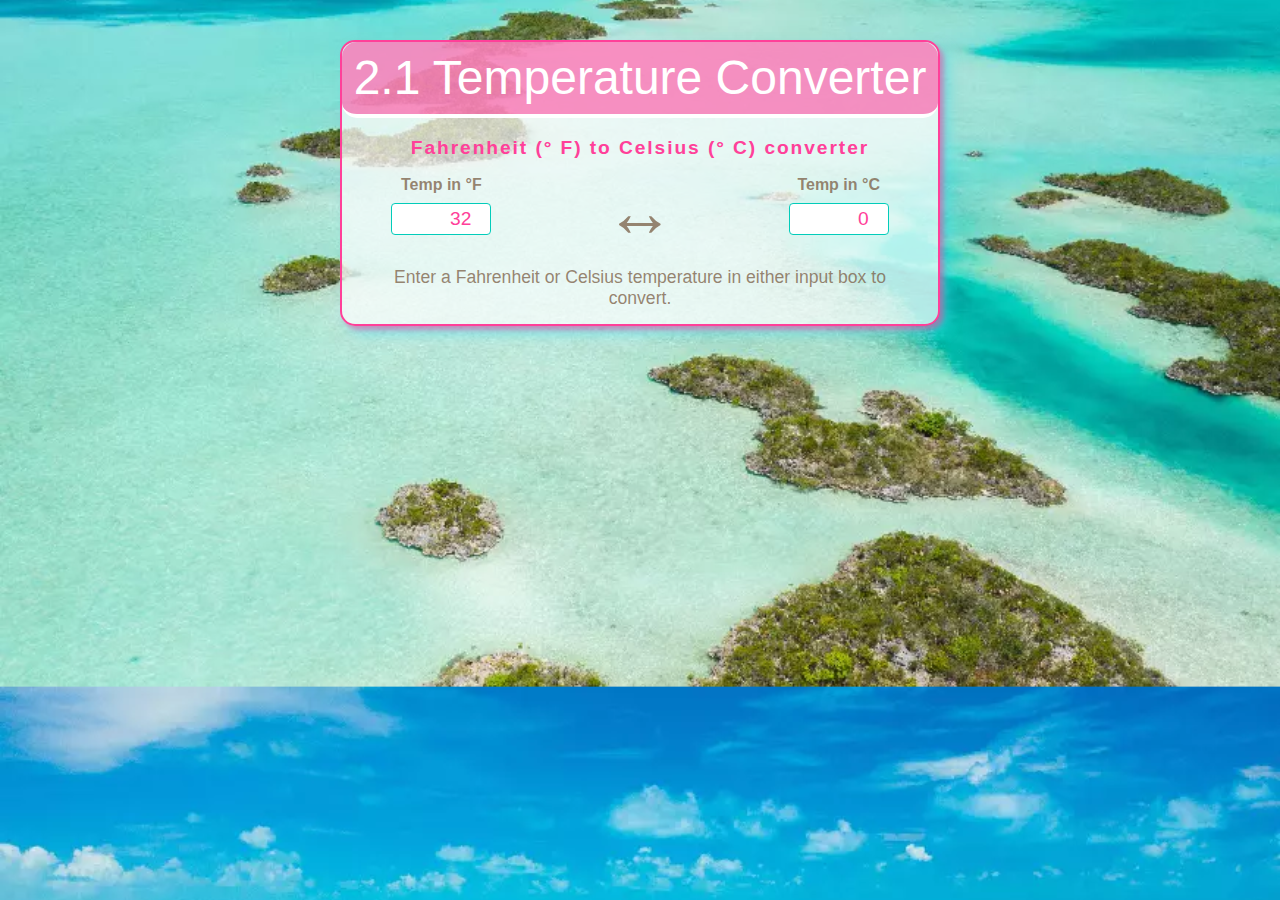
<file: ch2.1.b_celsiusFahrenheightConverter/index.html>
<!DOCTYPE html>
<html lang="en">
<head>
    <meta charset="UTF-8">
    <meta name="viewport" content="width=device-width, initial-scale=1.0">
    <title>Temperature Converter</title>
    <link rel="stylesheet" href="styles.css">
</head>
<body>
<header>
    <h1>2.1 Temperature Converter</h1>
</header>

<article class="container">
   <h2>Fahrenheit (&#176; F) to Celsius (&#176; C) converter</h2>

    <form>
        <!-- Fahrenheit Input Section -->
        <div class="temp-box">
            <label for="fValue">Temp in &#176;F</label>
            <input type="number" id="fValue">
        </div>

        <!-- Arrow Icon for Visual Representation -->
        <div id="arrow">&harr;</div>

        <!-- Celsius Input Section -->
        <div class="temp-box">
            <label for="cValue">Temp in &#176;C</label>
            <input type="number" id="cValue">
        </div>
    </form>
    <footer>
        Enter a Fahrenheit or Celsius temperature in either input box to convert.
    </footer>
</article>

<!-- Link JavaScript file -->
<script src="index.js"></script>

</body>
</html>
</file>
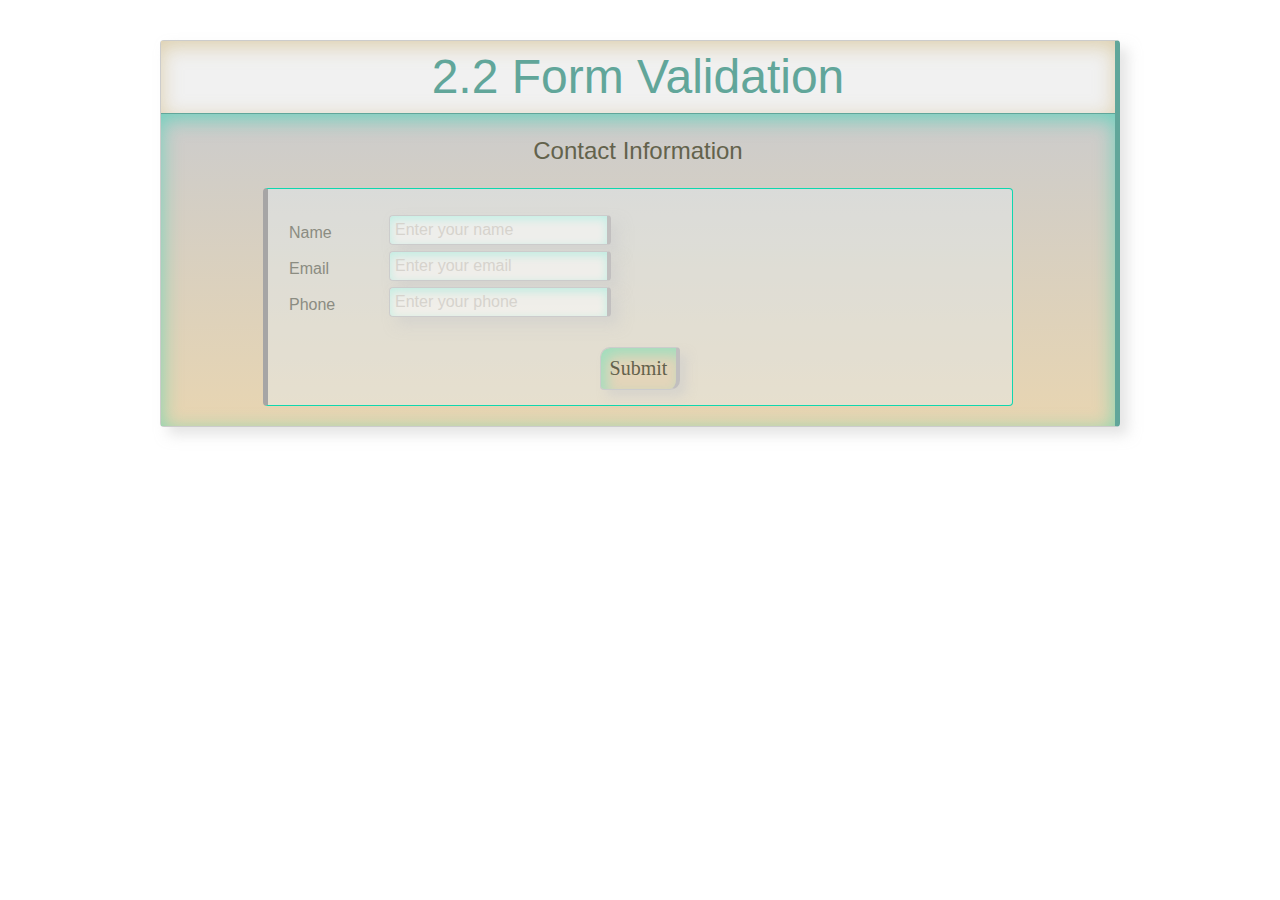
<file: ch2.2_formValidation/index.html>
<!DOCTYPE html>
<html>
<head>
    <meta charset="utf-8"/>
    <meta name="viewport" content="width=device-width,initial-scale=1.0">
    <title>Hands-on Project 2-2 - Form Validation</title>
    <link rel="stylesheet" href="styles.css"/>
</head>

<body>
<header>
    <h1>2.2 Form Validation</h1>
</header>

<article>
    <h2>Contact Information</h2>
    <form>
        <fieldset id="contactinfo">
            <label for="nameinput">
                Name
                <input type="text" id="name" name="name" placeholder="Enter your name" required/>
            </label>
            <label for="emailinput">
                Email
                <input type="email" id="email" name="email"placeholder="Enter your email" required/>
            </label>
            <label for="phoneinput">
                Phone
                <input type="tel" id="phone" name="phone" placeholder="Enter your phone" required/>
            </label>
        </fieldset>
        <fieldset id="submitbutton">
            <input type="button" id="submit" value="Submit"/>
        </fieldset>
    </form>
</article>

<!-- Link JavaScript file -->
<script src="index.js"></script>

</body>
</html>
</file>
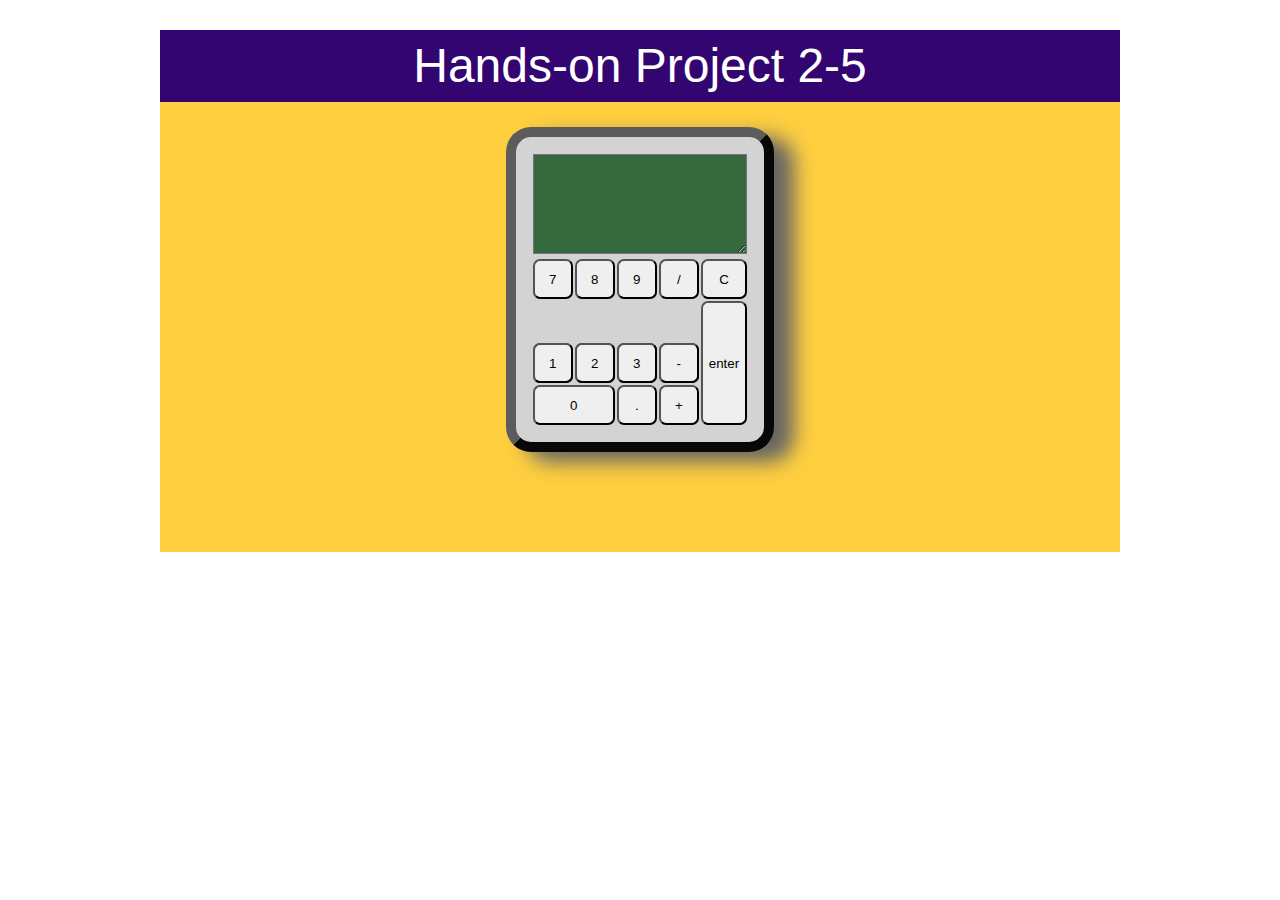
<file: ch2.5_debugging/index.html>
<!DOCTYPE html>
<html>
<head>
   <!--
      JavaScript 7th Edition
      Chapter 2
      Hands-on Project 2-5

      Author: 
      Date:   

      Filename: project02-05.html
   -->
   <meta charset="utf-8" />
   <meta name="viewport" content="width=device-width,initial-scale=1.0">
   <title>Hands-on Project 2-5</title>
   <link rel="stylesheet" href="styles.css" />
</head>

<body>
   <header>
      <h1>
         Hands-on Project 2-5
      </h1>
   </header>
   
   <article>
      <table id="calculator">
         <tr>
            <td colspan="5">
               <textarea id="calcWindow" name="calcWindow"></textarea>
            </td>
         </tr>
         <tr>
            <td>
               <input id="button7" type="button" class="calcButton" value="7" />
            </td>
            <td>
               <input id="button8" type="button" class="calcButton" value="8"  />
            </td>
            <td>
               <input id="button9" type="button" class="calcButton" value="9"  />
            </td>
            <td>
               <input id="buttonDivide" type="button" class="calcButton" value="/"  />
            </td>  
            <td>
               <input id="buttonClear" type="button" class="calcButton" value="C"  />
            </td>              
         </tr>
         <tr>
            <td>
               <input id="button4" type="button" class="calcButton" value="4"  />
            </td>
            <td>
               <input id="button5" type="button" class="calcButton" value="5"  />
            </td>
            <td>
               <input id="button6" type="button" class="calcButton" value="6"  />
            </td>
            <td>
               <input id="buttonMultiply" type="button" class="calcButton" value="*"  />
            </td>
            <td rowspan="3">
               <input id="buttonEnter" type="button" class="calcButton" value="enter" />
            </td>            
         </tr>
         <tr>
            <td>
               <input id="button1" type="button" class="calcButton" value="1" />
            </td>
            <td>
               <input id="button2" type="button" class="calcButton" value="2" />
            </td>
            <td>
               <input id="button3" type="button" class="calcButton" value="3" />
            </td>
            <td>
               <input id="buttonMinus" type="button" class="calcButton" value="-" />
            </td>
         </tr>
         <tr>
            <td colspan="2">
               <input id="button0" type="button" class="calcButton" value="0" />
            </td>
            <td>
               <input id="buttonDecimal" type="button" class="calcButton" value="." />
            </td>
            <td>
               <input id="buttonAdd" type="button" class="calcButton" value="+" />
            </td>
         </tr>
      </table>
</body>
</html>
</file>
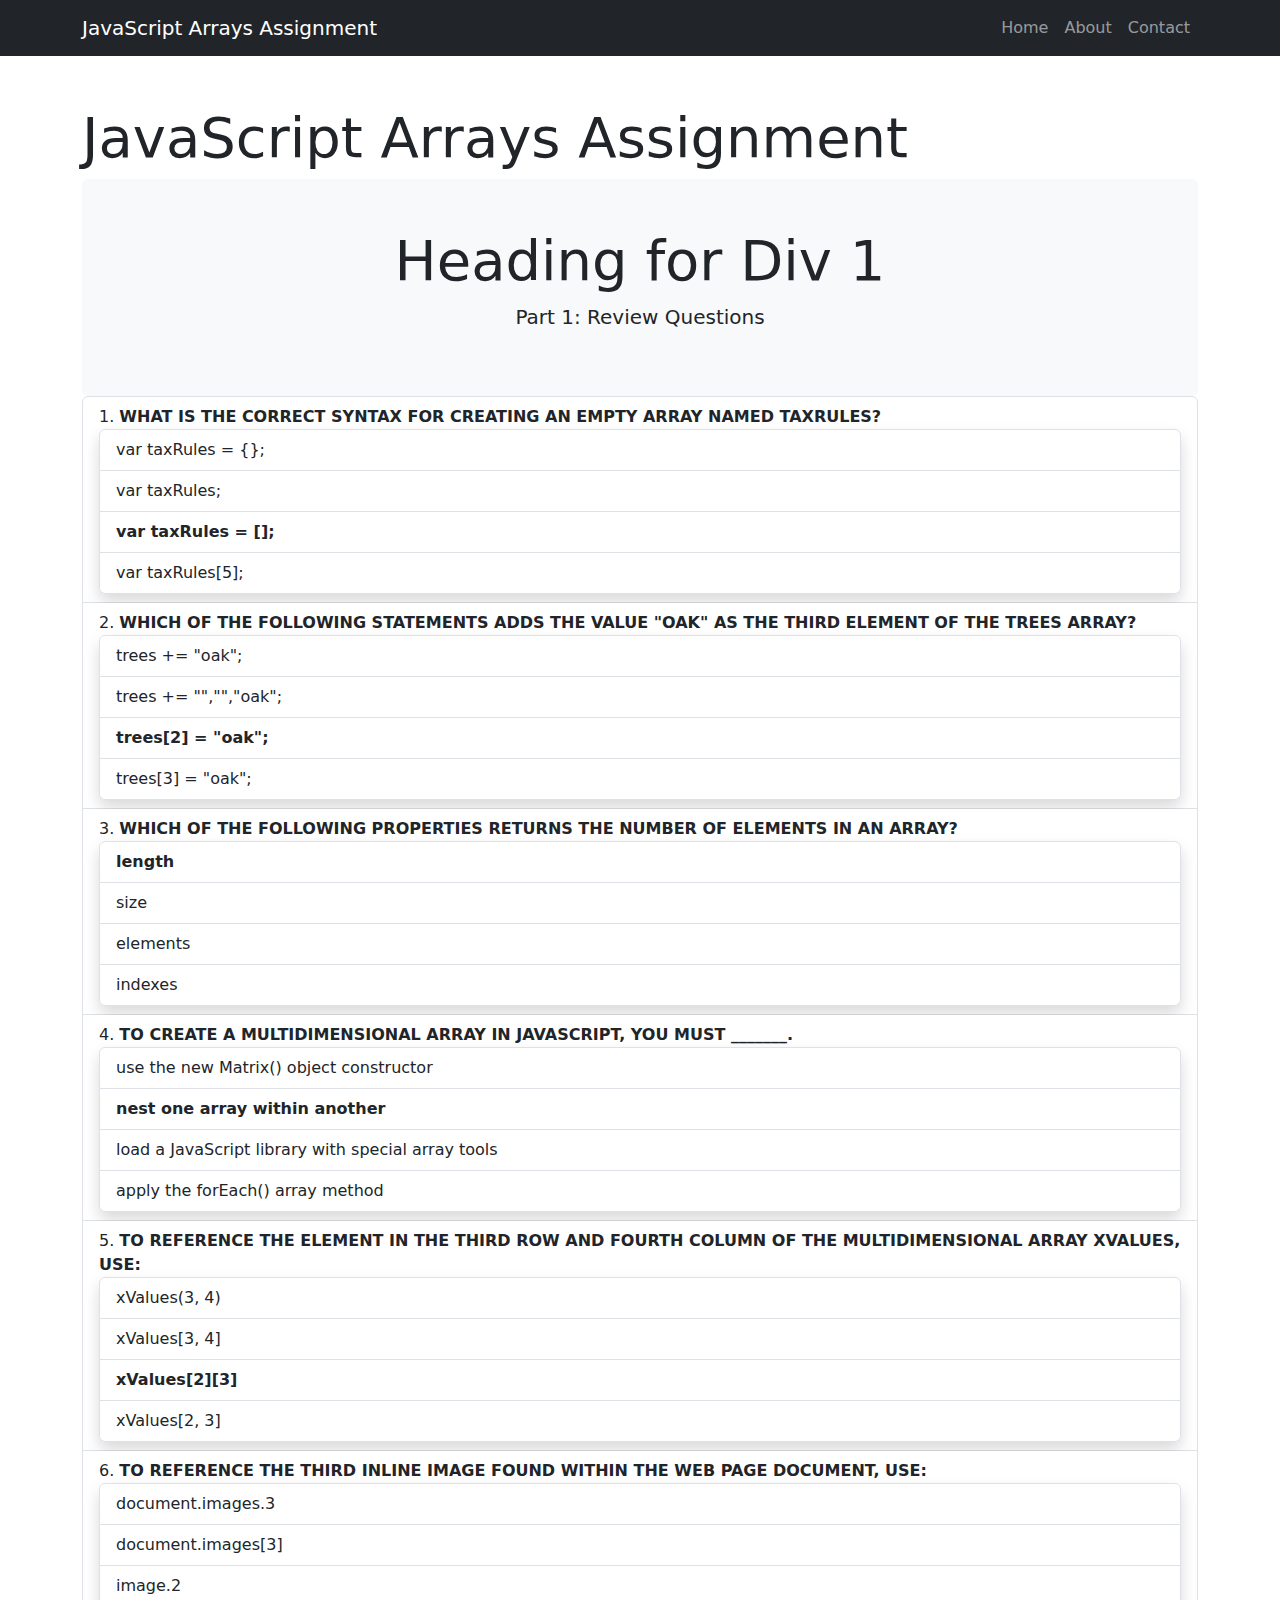
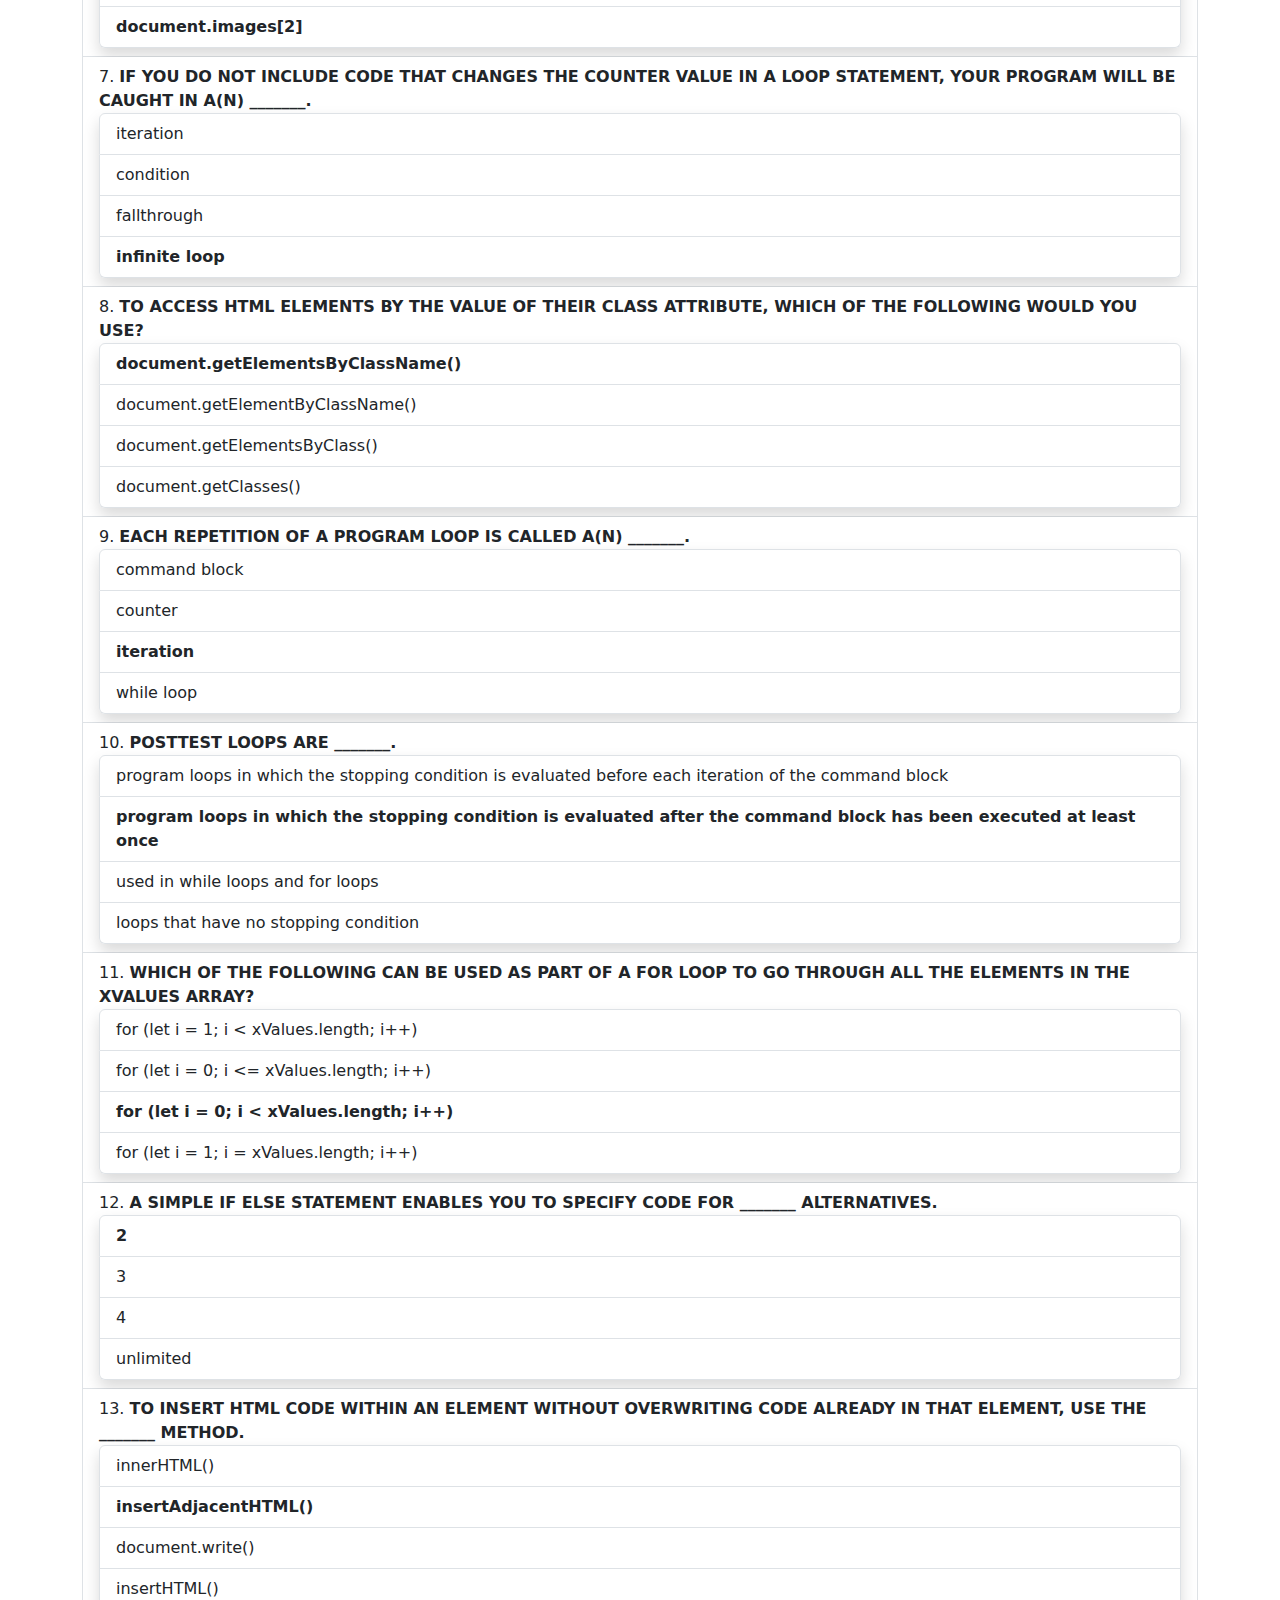
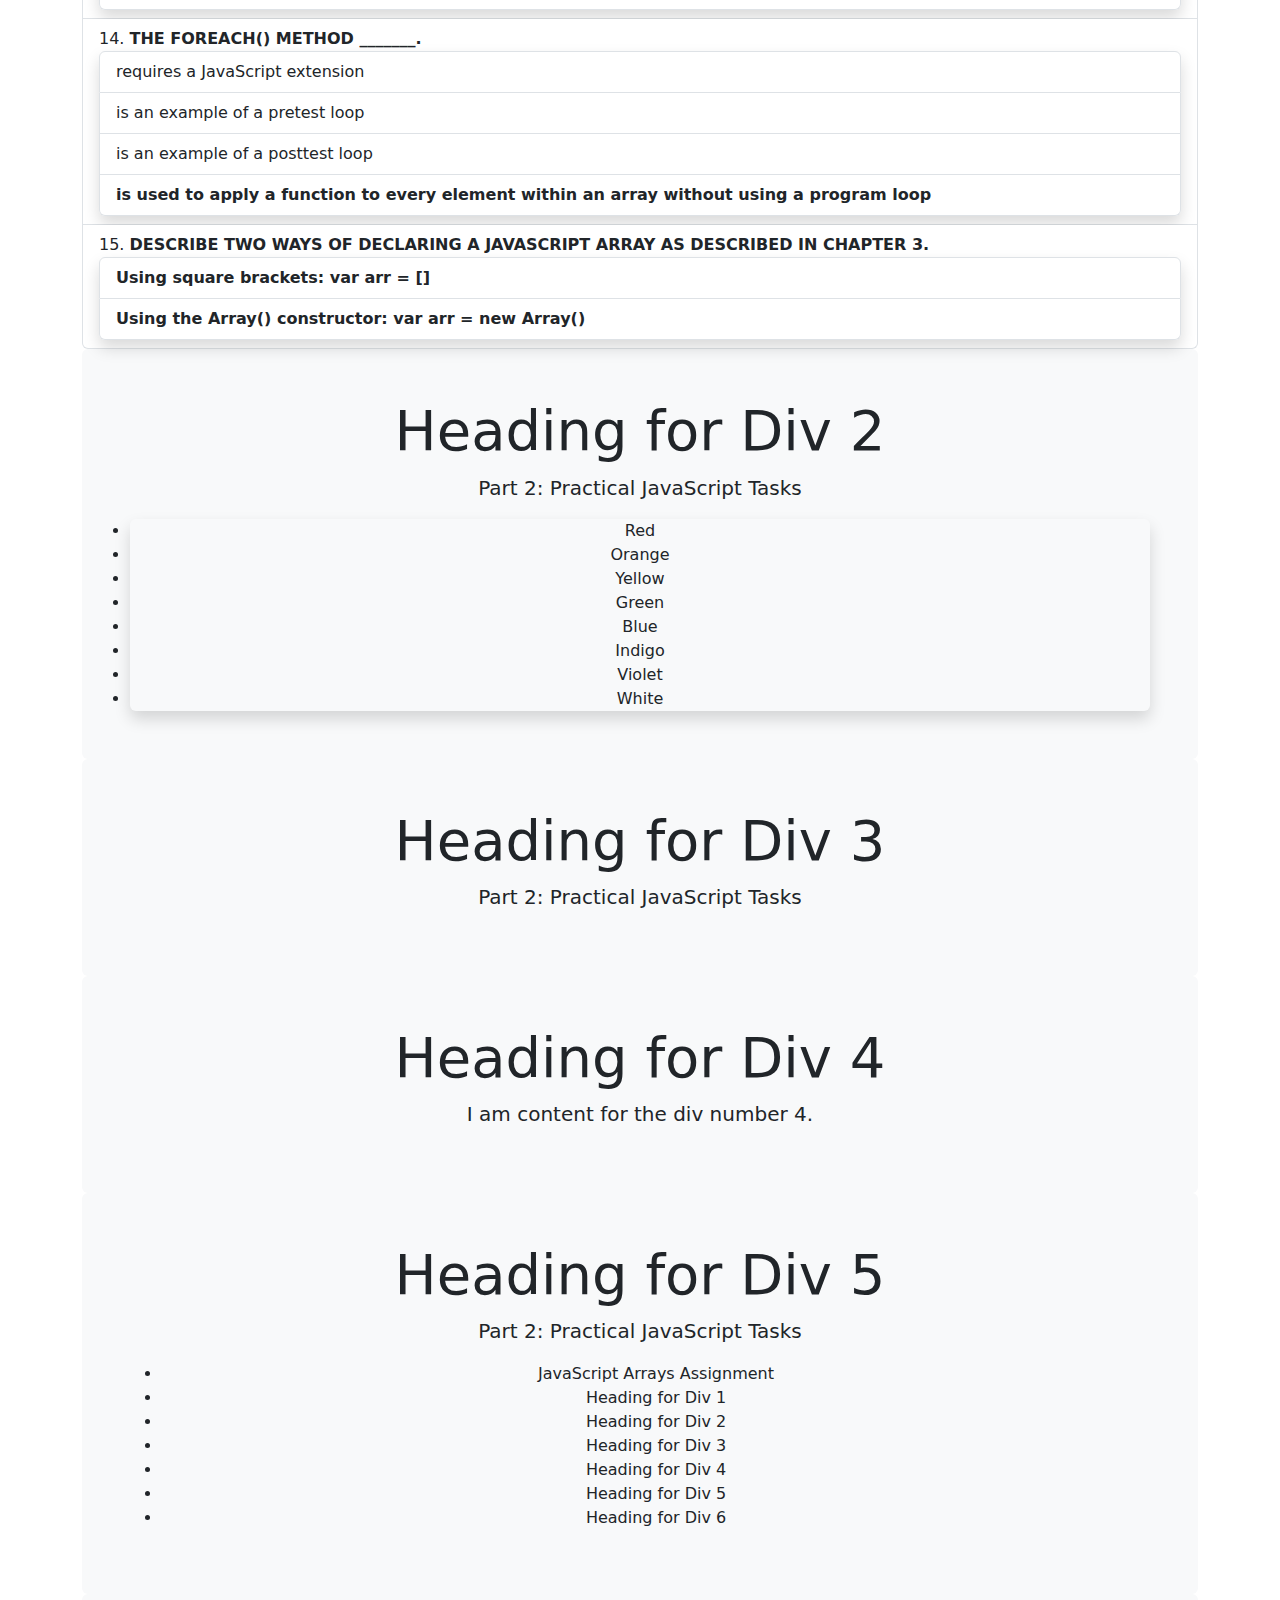
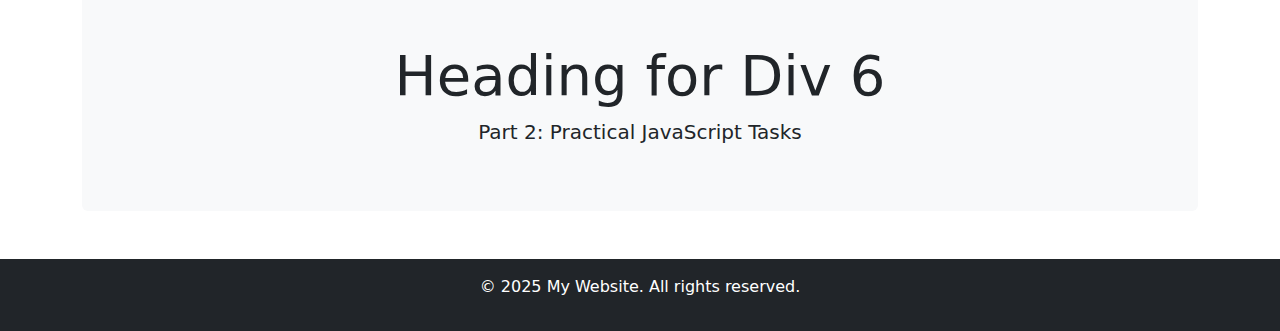
<file: ch3.1_jsArrays/index.html>
<!DOCTYPE html>
<html lang="en">
  <head>
    <meta charset="UTF-8" />
    <meta name="viewport" content="width=device-width, initial-scale=1" />
    <title>JavaScript Arrays Assignment</title>
    <link
      href="https://cdn.jsdelivr.net/npm/bootstrap@5.3.0/dist/css/bootstrap.min.css"
      rel="stylesheet"
    />
    <style>
      .bold {
        font-weight: bold;
      }
    </style>
  </head>
  <body>
    <nav class="navbar navbar-expand-lg navbar-dark bg-dark">
      <div class="container">
        <a class="navbar-brand" href="#">JavaScript Arrays Assignment</a>
        <button
          class="navbar-toggler"
          type="button"
          data-bs-toggle="collapse"
          data-bs-target="#navbarNav"
        >
          <span class="navbar-toggler-icon"></span>
        </button>
        <div class="collapse navbar-collapse" id="navbarNav">
          <ul class="navbar-nav ms-auto">
            <li class="nav-item"><a class="nav-link" href="#">Home</a></li>
            <li class="nav-item"><a class="nav-link" href="#">About</a></li>
            <li class="nav-item"><a class="nav-link" href="#">Contact</a></li>
          </ul>
        </div>
      </div>
    </nav>

    <div class="container mt-5">
      <h1 class="display-4">JavaScript Arrays Assignment</h1>
      <div class="jumbotron text-center bg-light p-5 rounded">
        <h2 class="display-4">Heading for Div 1</h2>
        <p class="lead">Part 1: Review Questions</p>
      </div>
      <ol class="list-group list-group-numbered">
        <li class="list-group-item">
          <span class="bold text-uppercase">
            What is the correct syntax for creating an empty array named
            taxRules?
          </span>
          <ul class="list-group shadow">
            <li class="list-group-item">var taxRules = {};</li>
            <li class="list-group-item">var taxRules;</li>
            <li class="list-group-item bold">var taxRules = [];</li>
            <li class="list-group-item">var taxRules[5];</li>
          </ul>
        </li>

        <li class="list-group-item">
          <span class="bold text-uppercase">
            Which of the following statements adds the value "oak" as the third
            element of the trees array?
          </span>
          <ul class="list-group shadow">
            <li class="list-group-item">trees += "oak";</li>
            <li class="list-group-item">trees += "","","oak";</li>
            <li class="list-group-item bold">trees[2] = "oak";</li>
            <li class="list-group-item">trees[3] = "oak";</li>
          </ul>
        </li>

        <li class="list-group-item">
          <span class="bold text-uppercase"
            >Which of the following properties returns the number of elements in
            an array?</span
          >
          <ul class="list-group shadow">
            <li class="list-group-item bold">length</li>
            <li class="list-group-item">size</li>
            <li class="list-group-item">elements</li>
            <li class="list-group-item">indexes</li>
          </ul>
        </li>
        <li class="list-group-item">
          <span class="bold text-uppercase"
            >To create a multidimensional array in JavaScript, you must
            _______.</span
          >
          <ul class="list-group shadow">
            <li class="list-group-item">
              use the new Matrix() object constructor
            </li>
            <li class="list-group-item bold">nest one array within another</li>
            <li class="list-group-item">
              load a JavaScript library with special array tools
            </li>
            <li class="list-group-item">apply the forEach() array method</li>
          </ul>
        </li>
        <li class="list-group-item">
          <span class="bold text-uppercase"
            >To reference the element in the third row and fourth column of the
            multidimensional array xValues, use:</span
          >
          <ul class="list-group shadow">
            <li class="list-group-item">xValues(3, 4)</li>
            <li class="list-group-item">xValues[3, 4]</li>
            <li class="list-group-item bold">xValues[2][3]</li>
            <li class="list-group-item">xValues[2, 3]</li>
          </ul>
        </li>
        <li class="list-group-item">
          <span class="bold text-uppercase"
            >To reference the third inline image found within the web page
            document, use:</span
          >
          <ul class="list-group shadow">
            <li class="list-group-item">document.images.3</li>
            <li class="list-group-item">document.images[3]</li>
            <li class="list-group-item">image.2</li>
            <li class="list-group-item bold">document.images[2]</li>
          </ul>
        </li>
        <li class="list-group-item">
          <span class="bold text-uppercase"
            >If you do not include code that changes the counter value in a loop
            statement, your program will be caught in a(n) _______.</span
          >
          <ul class="list-group shadow">
            <li class="list-group-item">iteration</li>
            <li class="list-group-item">condition</li>
            <li class="list-group-item">fallthrough</li>
            <li class="list-group-item bold">infinite loop</li>
          </ul>
        </li>
        <li class="list-group-item">
          <span class="bold text-uppercase"
            >To access HTML elements by the value of their class attribute,
            which of the following would you use?</span
          >
          <ul class="list-group shadow">
            <li class="list-group-item bold">
              document.getElementsByClassName()
            </li>
            <li class="list-group-item">document.getElementByClassName()</li>
            <li class="list-group-item">document.getElementsByClass()</li>
            <li class="list-group-item">document.getClasses()</li>
          </ul>
        </li>
        <li class="list-group-item">
          <span class="bold text-uppercase"
            >Each repetition of a program loop is called a(n) _______.</span
          >
          <ul class="list-group shadow">
            <li class="list-group-item">command block</li>
            <li class="list-group-item">counter</li>
            <li class="list-group-item bold">iteration</li>
            <li class="list-group-item">while loop</li>
          </ul>
        </li>
        <li class="list-group-item">
          <span class="bold text-uppercase">Posttest loops are _______.</span>
          <ul class="list-group shadow">
            <li class="list-group-item">
              program loops in which the stopping condition is evaluated before
              each iteration of the command block
            </li>
            <li class="list-group-item bold">
              program loops in which the stopping condition is evaluated after
              the command block has been executed at least once
            </li>
            <li class="list-group-item">used in while loops and for loops</li>
            <li class="list-group-item">
              loops that have no stopping condition
            </li>
          </ul>
        </li>
        <li class="list-group-item">
          <span class="bold text-uppercase"
            >Which of the following can be used as part of a for loop to go
            through all the elements in the xValues array?</span
          >
          <ul class="list-group shadow">
            <li class="list-group-item">
              for (let i = 1; i < xValues.length; i++)
            </li>
            <li class="list-group-item">
              for (let i = 0; i <= xValues.length; i++)
            </li>
            <li class="list-group-item bold">
              for (let i = 0; i < xValues.length; i++)
            </li>
            <li class="list-group-item">
              for (let i = 1; i = xValues.length; i++)
            </li>
          </ul>
        </li>
        <li class="list-group-item">
          <span class="bold text-uppercase"
            >A simple if else statement enables you to specify code for _______
            alternatives.</span
          >
          <ul class="list-group shadow">
            <li class="list-group-item bold">2</li>
            <li class="list-group-item">3</li>
            <li class="list-group-item">4</li>
            <li class="list-group-item">unlimited</li>
          </ul>
        </li>
        <li class="list-group-item">
          <span class="bold text-uppercase"
            >To insert HTML code within an element without overwriting code
            already in that element, use the _______ method.</span
          >
          <ul class="list-group shadow">
            <li class="list-group-item">innerHTML()</li>
            <li class="list-group-item bold">insertAdjacentHTML()</li>
            <li class="list-group-item">document.write()</li>
            <li class="list-group-item">insertHTML()</li>
          </ul>
        </li>
        <li class="list-group-item">
          <span class="bold text-uppercase">The forEach() method _______.</span>
          <ul class="list-group shadow">
            <li class="list-group-item">requires a JavaScript extension</li>
            <li class="list-group-item">is an example of a pretest loop</li>
            <li class="list-group-item">is an example of a posttest loop</li>
            <li class="list-group-item bold">
              is used to apply a function to every element within an array
              without using a program loop
            </li>
          </ul>
        </li>
        <li class="list-group-item">
          <span class="bold text-uppercase"
            >Describe two ways of declaring a JavaScript array as described in
            Chapter 3.</span
          >
          <ul class="list-group shadow">
            <li class="list-group-item bold">
              Using square brackets: var arr = []
            </li>
            <li class="list-group-item bold">
              Using the Array() constructor: var arr = new Array()
            </li>
          </ul>
        </li>
      </ol>
      <div class="jumbotron text-center bg-light p-5 rounded">
        <h2 class="display-4">Heading for Div 2</h2>
        <p class="lead">Part 2: Practical JavaScript Tasks</p>
        <!-- Unordered list to hold the color items -->
        <ul id="colorList" class="list-group shadow"></ul>
      </div>
      <div class="jumbotron text-center bg-light p-5 rounded">
        <h2 class="display-4">Heading for Div 3</h2>
        <p class="lead">Part 2: Practical JavaScript Tasks</p>
      </div>
      <div id="fourth-div" class="jumbotron text-center bg-light p-5 rounded">
        <h2 class="display-4">Heading for Div 4</h2>
        <p class="lead">I am content for the div number 4.</p>
      </div>
      <div
        id="headings-container"
        class="jumbotron text-center bg-light p-5 rounded"
      >
        <h2 class="display-4">Heading for Div 5</h2>
        <p class="lead">Part 2: Practical JavaScript Tasks</p>
      </div>
      <div class="jumbotron text-center bg-light p-5 rounded">
        <h2 class="display-4">Heading for Div 6</h2>
        <p class="lead">Part 2: Practical JavaScript Tasks</p>
      </div>
    </div>

    <footer class="bg-dark text-white text-center py-3 mt-5">
      <p>&copy; 2025 My Website. All rights reserved.</p>
    </footer>
    <script>
      const colors = [
        "Red",
        "Orange",
        "Yellow",
        "Green",
        "Blue",
        "Indigo",
        "Violet",
        "White",
      ];
      // Get the unordered list element by its ID
      const listElement = document.getElementById("colorList");

      // Loop through the colors array
      colors.forEach((color) => {
        // Create a new list item for each color
        const listItem = document.createElement("li");
        listItem.textContent = color; // Set the text of the list item to the color

        // Append the list item to the unordered list
        listElement.appendChild(listItem);
      });
      //--------------------------------------------------------------------//
      // Initialize an empty array to store the headings
      const headingsArray = [];

      // Get all the div elements in the document
      const divElements = document.querySelectorAll("div");

      // Iterate through all the div elements
      for (let i = 0; i < divElements.length; i++) {
        // For each div, find the first heading element (h1, h2, h3, etc.)
        const heading = divElements[i].querySelector("h1, h2, h3, h4, h5, h6");

        // If a heading element exists, push its text content into the array
        if (heading) {
          headingsArray.push(heading.textContent);
        }
      }

      // Get the div element to display the headings array
      const headingsContainer = document.getElementById("headings-container");

      // Create an unordered list to display the headings
      const ul = document.createElement("ul");

      // Add each heading as a list item to the unordered list
      headingsArray.forEach((heading) => {
        const li = document.createElement("li");
        li.textContent = heading;
        ul.appendChild(li);
      });

      // Append the unordered list to the 'headings-container' div
      headingsContainer.appendChild(ul);

      //-----------------------------------------------------------------------//
      // Use console.log to output the element with id "fourth-div"
      const fourthDiv = document.getElementById("fourth-div");
      console.log(fourthDiv);
    </script>
    <script src="https://cdn.jsdelivr.net/npm/bootstrap@5.3.0/dist/js/bootstrap.bundle.min.js"></script>
  </body>
</html>
</file>
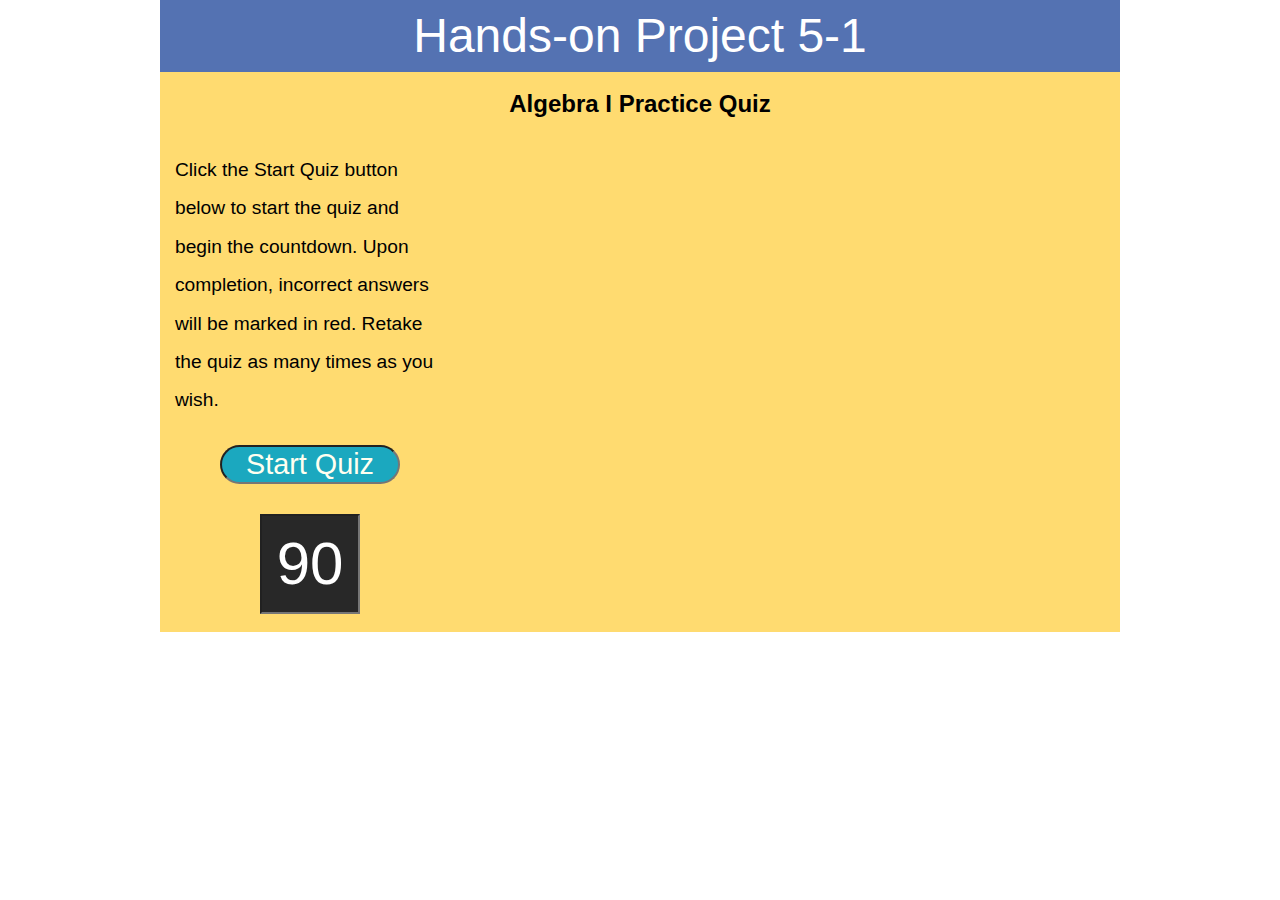
<file: ch5.1_timedQuiz/index.html>
<!DOCTYPE html>
<html>
<head>
   <meta charset="utf-8" />
   <meta name="viewport" content="width=device-width,initial-scale=1.0">
   <title>Hands-on Project 5-1</title>
   <link rel="stylesheet" href="styles.css" />
   <script src="index.js" defer></script>
   <link rel="stylesheet" href="https://cdnjs.cloudflare.com/ajax/libs/font-awesome/4.7.0/css/font-awesome.min.css">
</head>

<body>
<header>
   <h1>
      Hands-on Project 5-1
   </h1>
</header>

<article>
   <h2>Algebra I Practice Quiz</h2>

   <div id="container">
      <div id="instructions">
         <p>Click the <strong>Start Quiz</strong> button below
            to start the quiz and begin the countdown. Upon completion, incorrect answers
            will be marked in red. Retake the quiz as many times as you wish.
         </p>
         <input id="startquiz" value="Start Quiz" />
         <input id="quizclock"  />
      </div>

      <div id="quiz">
         <table id="quizTable"></table>
<!--         <table>-->
<!--            <tr>-->
<!--               <td>1)</td>-->
<!--               <td>5 + 2<em>x</em> = 25</td>-->
<!--               <td><em>x</em> = <input id="question1" /></td>-->
<!--               <td><span id="answer1"><i class="fa fa-question-circle"></i></span></td>-->
<!--            </tr>-->
<!--            <tr>-->
<!--               <td>2)</td>-->
<!--               <td>30 &ndash; 5<em>x</em> = 10</td>-->
<!--               <td><em>x</em> = <input id="question2" /></td>-->
<!--               <td><span id="answer2"><i class="fa fa-check-circle"></i></span></td>-->
<!--            </tr>-->
<!--            <tr>-->
<!--               <td>3)</td>-->
<!--               <td>6 + 3<em>x</em> = &ndash;12</td>-->
<!--               <td><em>x</em> = <input id="question3" /></td>-->
<!--               <td><span id="answer3"><i class="fa fa-times-circle"></i></span></td>-->
<!--            </tr>-->
<!--            <tr>-->
<!--               <td>4)</td>-->
<!--               <td>44 &ndash; 12<em>x</em> = &ndash;16</td>-->
<!--               <td><em>x</em> = <input id="question4" /></td>-->
<!--               <td><span id="answer4"><i class="fa fa-question-circle"></i></span></td>-->
<!--            </tr>-->
<!--            <tr>-->
<!--               <td>5)</td>-->
<!--               <td>48 + 6<em>x</em> = 6</td>-->
<!--               <td><em>x</em> = <input id="question5" /></td>-->
<!--               <td><span id="answer5"><i class="fa fa-question-circle"></i></span></td>-->
<!--            </tr>-->
<!--         </table>-->
      </div>

      <div id="overlay" class="hidequiz"></div>
   </div>
</article>
</body>
</html>
</file>
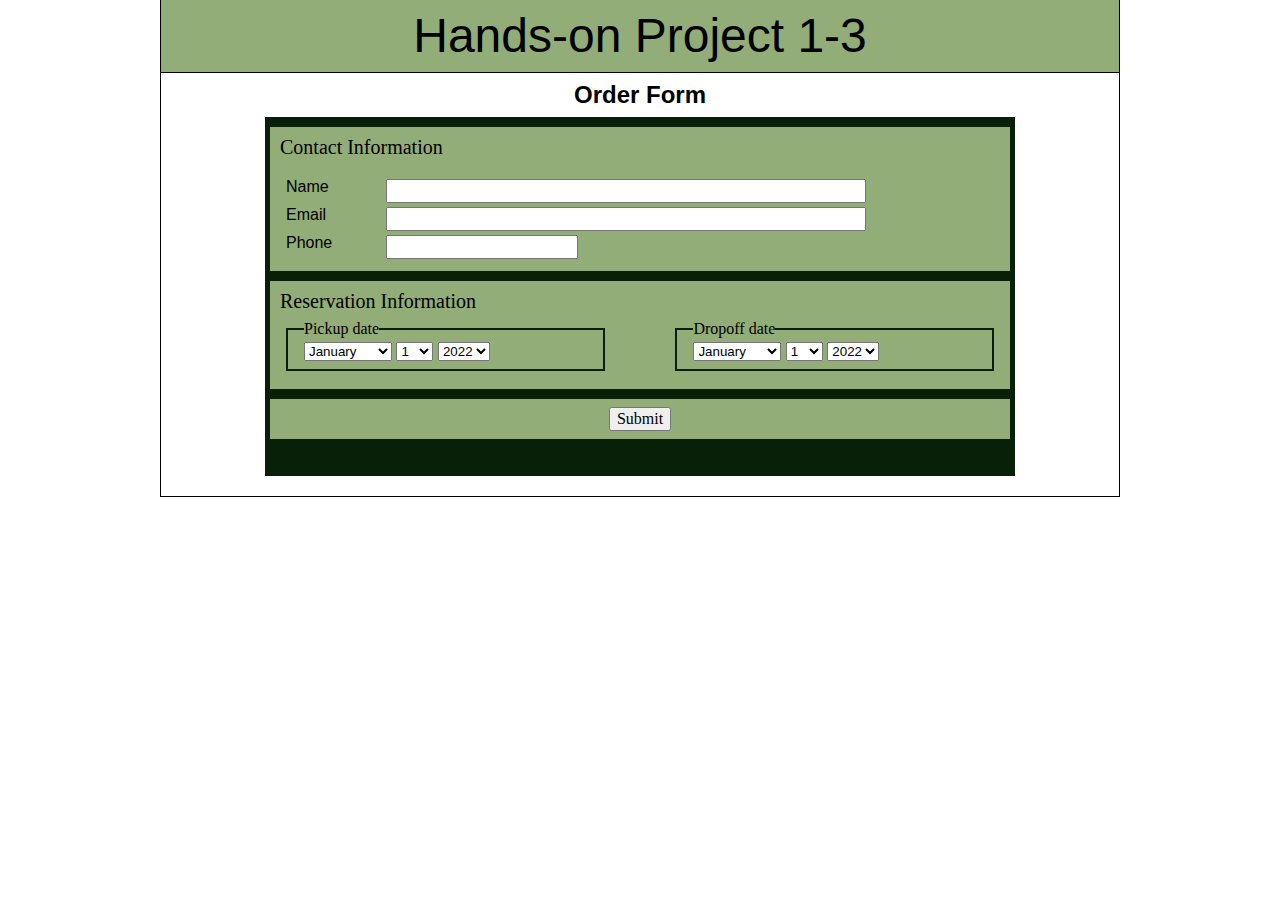
<file: ch1/project01-03.html>
<!DOCTYPE html>
<html>
<head>
   <!--
      JavaScript 7th Edition
      Chapter 1
      Hands-on Project 1-3

      Author: Yulia Tarima
      Date:   1/15/2025

      Filename: project01-03.html
   -->
   <meta charset="utf-8" />
   <meta name="viewport" content="width=device-width,initial-scale=1.0">
   <title>Hands-on Project 1-3</title>
   <link rel="stylesheet" href="styles.css" />
</head>

<body>
   <header>
      <h1>
         Hands-on Project 1-3
      </h1>
   </header>

   <article>
      <h2>Order Form</h2>
      <form>
        <fieldset id="contactinfo">
          <legend><span>Contact Information</span></legend>
          <label for="nameinput">
            Name
            <input type="text" id="nameinput" name="name" />
          </label>
          <label for="emailinput">
            Email
            <input type="email" id="emailinput" name="email" />
          </label>
          <label for="phoneinput">
            Phone
            <input type="text" id="phoneinput" name="phone" />
          </label>
        </fieldset>
        <fieldset id="reserveinfo">
          <legend><span>Reservation Information</span></legend>
          <fieldset id="checkin">
            <legend>Pickup date</legend>
            <select id="inmonth" name="inmonth">
              <option value="01">January</option>
              <option value="02">February</option>
              <option value="03">March</option>
              <option value="04">April</option>
              <option value="05">May</option>
              <option value="06">June</option>
              <option value="07">July</option>
              <option value="08">August</option>
              <option value="09">September</option>
              <option value="10">October</option>
              <option value="11">November</option>
              <option value="12">December</option>
            </select>
            <select id="indate" name="indate">
              <option value="01">1</option>
              <option value="02">2</option>
              <option value="03">3</option>
              <option value="04">4</option>
              <option value="05">5</option>
              <option value="06">6</option>
              <option value="07">7</option>
              <option value="08">8</option>
              <option value="09">9</option>
              <option value="10">10</option>
              <option value="11">11</option>
              <option value="12">12</option>
              <option value="13">13</option>
              <option value="14">14</option>
              <option value="15">15</option>
              <option value="16">16</option>
              <option value="17">17</option>
              <option value="18">18</option>
              <option value="19">19</option>
              <option value="20">20</option>
              <option value="21">21</option>
              <option value="22">22</option>
              <option value="23">23</option>
              <option value="24">24</option>
              <option value="25">25</option>
              <option value="26">26</option>
              <option value="27">27</option>
              <option value="28">28</option>
              <option value="29">29</option>
              <option value="30">30</option>
              <option value="31">31</option>
            </select>
            <select id="inyear" name="inyear">
              <option value="2022">2022</option>
              <option value="2023">2023</option>
              <option value="2024">2024</option>
            </select>
          </fieldset>
          <fieldset id="checkout">
            <legend>Dropoff date</legend>
            <select id="outmonth" name="outmonth">
              <option value="01">January</option>
              <option value="02">February</option>
              <option value="03">March</option>
              <option value="04">April</option>
              <option value="05">May</option>
              <option value="06">June</option>
              <option value="07">July</option>
              <option value="08">August</option>
              <option value="09">September</option>
              <option value="10">October</option>
              <option value="11">November</option>
              <option value="12">December</option>
            </select>
            <select id="outdate" name="outdate">
              <option value="01">1</option>
              <option value="02">2</option>
              <option value="03">3</option>
              <option value="04">4</option>
              <option value="05">5</option>
              <option value="06">6</option>
              <option value="07">7</option>
              <option value="08">8</option>
              <option value="09">9</option>
              <option value="10">10</option>
              <option value="11">11</option>
              <option value="12">12</option>
              <option value="13">13</option>
              <option value="14">14</option>
              <option value="15">15</option>
              <option value="16">16</option>
              <option value="17">17</option>
              <option value="18">18</option>
              <option value="19">19</option>
              <option value="20">20</option>
              <option value="21">21</option>
              <option value="22">22</option>
              <option value="23">23</option>
              <option value="24">24</option>
              <option value="25">25</option>
              <option value="26">26</option>
              <option value="27">27</option>
              <option value="28">28</option>
              <option value="29">29</option>
              <option value="30">30</option>
              <option value="31">31</option>
            </select>
            <select id="outyear" name="outyear">
              <option value="2022">2022</option>
              <option value="2023">2023</option>
              <option value="2024">2024</option>
            </select>
          </fieldset>
        </fieldset>
        <fieldset id="submitbutton" >
          <input type="button" value="Submit" onclick="document.getElementById('submitMsg').innerHTML='Thank you for your order'" />
        </fieldset>
        <div id="submitMsg"></div>
     </form>
   </article>
</body>
</html>
</file>
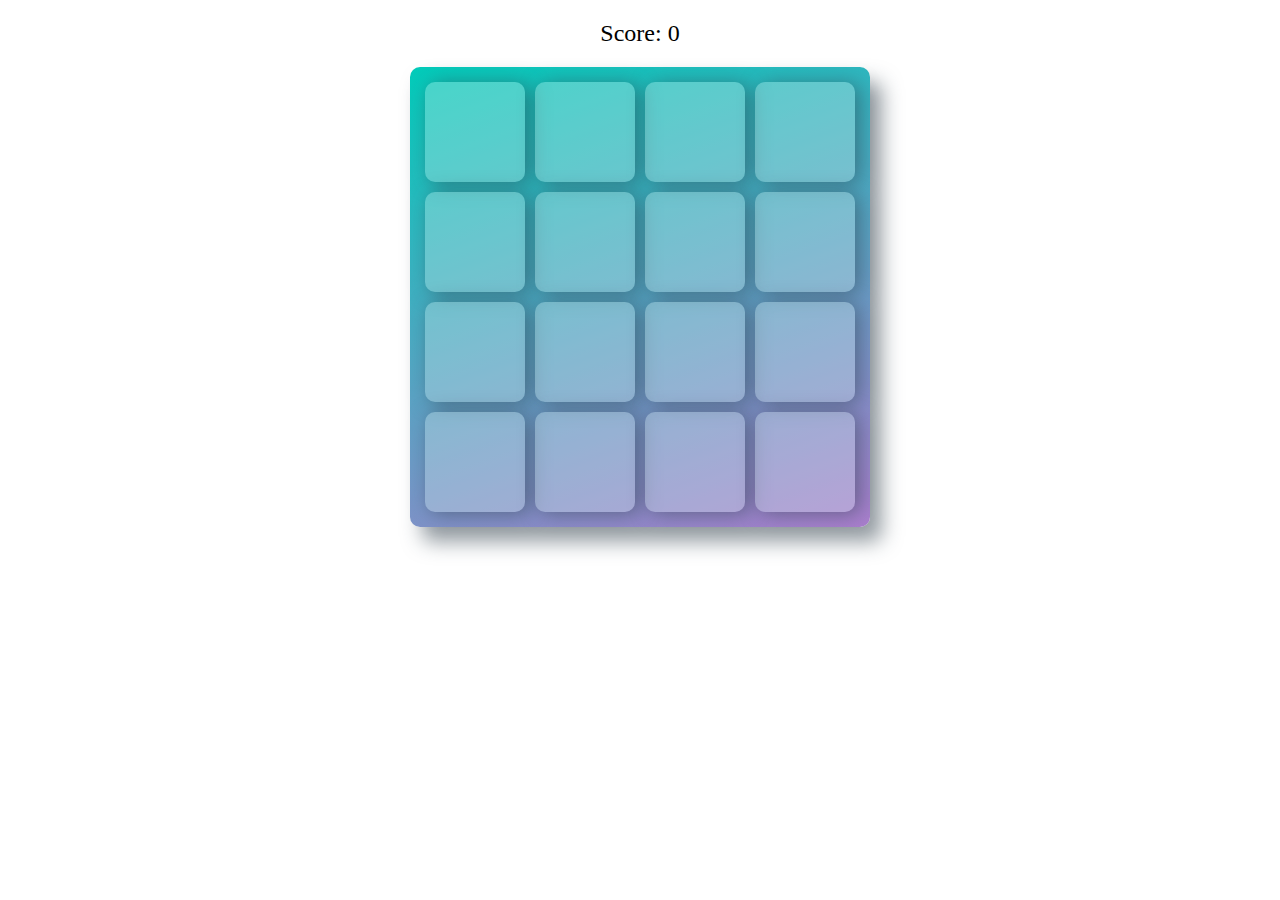
<file: ch2.1.a_memoryGame/memory-game-fixedBugs.html>
<!DOCTYPE html>
<html lang="en">
<head>
    <meta charset="UTF-8">
    <meta content="width=device-width, initial-scale=1.0" name="viewport">
    <title>Bug Hunt - Memory Game</title>
    <style>
        .game-container {
            display: grid;
            grid-template-columns: repeat(4, 100px);
            gap: 10px;
            margin: 20px auto;
            width: fit-content;
            background: linear-gradient(160deg, #02ccba 0%, #aa7ecd 100%);
            padding: 15px;
            border-radius: 10px;
            box-shadow: 12px 15px 20px 0 rgba(46, 61, 73, 0.5);
        }

        .card {
            width: 100px;
            height: 100px;
            background-color: rgba(223, 241, 239, 0.3);
            display: flex;
            justify-content: center;
            align-items: center;
            cursor: pointer;
            font-size: 70px;
            text-shadow: 2px 2px 5px rgba(0, 0, 0, 0.5); /* Add shadow */
            box-shadow: 5px 2px 20px 0 rgba(46, 61, 73, 0.5);
            border-radius: 10px;

        }

        .card.flipped {
            background-color: #02ccba;
            border: 1px solid #fff;
            text-shadow: 3px 3px 10px rgba(0, 0, 0, 0.8); /* Change shadow when flipped */
        }

        #score {
            text-align: center;
            font-size: 24px;
            margin-top: 20px;
        }

        .matched {
            background-color: #90EE90;
        }
    </style>
</head>
<body>
<div id="score">Score: <span id="scoreValue">0</span></div>
<div class="game-container" id="gameContainer">
    <!-- Cards will be added here -->
</div>

<script>
    // BUG 1: Event handler overwriting
    // BUG 1 FIX 1
    // window.addEventListener('load', function () {
    //     console.log("First load handler");
    //     initializeGame();
    // });
    //
    // window.addEventListener('load', function () {
    //     console.log("Second load handler");
    //     setupEventListeners();
    // });

    // BUG 1 FIX 2.1 - Anonymous function with event handler
    window.onload = function () {
        console.log("Page loaded");
        initializeGame(); // Ensure cards are initialized
        console.log("First load handler");
        setupEventListeners(); // Set up the event listeners
        console.log("Second load handler");
    };

    // // BUG 1 FIX 2.2 - Anonymous function with event listener
    // window.addEventListener("load", function(){
    //     console.log("Page loaded");
    //     initializeGame(); // Ensure cards are initialized
    //     console.log("First load handler");
    //     setupEventListeners(); // Set up the event listeners
    //     console.log("Second load handler");
    // })

    let score = 0;
    let flippedCards = [];

    const cardSymbols = ['🦩', '🦩', '🦄', '🦄', '🧁', '🧁', '👅', '👅',
        '🍉', '🍉', '🎅', '🎅', '🪆', '🪆', '🪅', '🪅'];

    function initializeGame() {
        const gameContainer = document.getElementById('gameContainer');
        const shuffledSymbols = cardSymbols.sort(() => Math.random() - 0.5);

        shuffledSymbols.forEach((symbol, index) => {
            const card = document.createElement('div');
            card.className = 'card';
            card.dataset.symbol = symbol;
            card.dataset.index = index;
            gameContainer.appendChild(card);
        });
    }

    // BUG 2: Incorrect event listener removal
    function setupEventListeners() {
        const cards = document.querySelectorAll('.card');
        cards.forEach(card => {
            // attach a single event listener for the same card
            card.addEventListener('click', handleCardClick);
        });
    }

    document.getElementById('gameContainer').onclick = function (event) {
        if (event.target.classList.contains('card')) {
            console.log("Container clicked!");
        }
    }

    // BUG 4: Incorrect event handling logic
    // Missing check if card is already flipped or matched
    function handleCardClick(event) {
        // Stop propagation to prevent the container's event
        // from being triggered
        event.stopPropagation();

        const card = event.target;
        // Check if card is already flipped or matched
        if (card.classList.contains('flipped') || card.classList.contains('matched')) {
            return;
        }

        // Flip the card by revealing its symbol
        card.textContent = card.dataset.symbol;
        card.classList.add('flipped');
        console.log('card flipped');

        // Add the card to the flipped cards array
        flippedCards.push(card);

        // If two cards are flipped, check if they match
        if (flippedCards.length === 2) {
            const [card1, card2] = flippedCards;
            if (card1.dataset.symbol === card2.dataset.symbol) {
                // Cards match
                console.log('Cards match')
                card1.classList.add('matched');
                card2.classList.add('matched');
                score += 1;
                document.getElementById('scoreValue').textContent = score;
            } else {
                // Cards don't match, flip them back after a delay
                console.log("Cards don't match");
                setTimeout(() => {
                    card1.classList.remove('flipped');
                    card1.textContent = '';
                    card2.classList.remove('flipped');
                    card2.textContent = '';
                }, 1000); // Delay of 1 second before flipping back
            }

            // Reset flipped cards array after comparing
            flippedCards = [];

            // Check for win condition after each match
            checkWin();
        }
    }

    function checkWin() {
        const matchedCards = document.querySelectorAll('.matched');

        // Check if the number of matched cards equals the total number of cards
        if (matchedCards.length === cardSymbols.length) {
            alert("Congratulations! You won the game!");
            resetGame();
        }
    }

    // Function to reset the game
    function resetGame() {
        score = 0;
        document.getElementById('scoreValue').textContent = score;

        const gameContainer = document.getElementById('gameContainer');
        gameContainer.innerHTML = ""; // Clear existing cards

        flippedCards = []; // Reset flipped cards array

        initializeGame(); // Reinitialize game with shuffled cards
        setupEventListeners(); // Reattach event listeners
    }

</script>
</body>
</html>
</file>
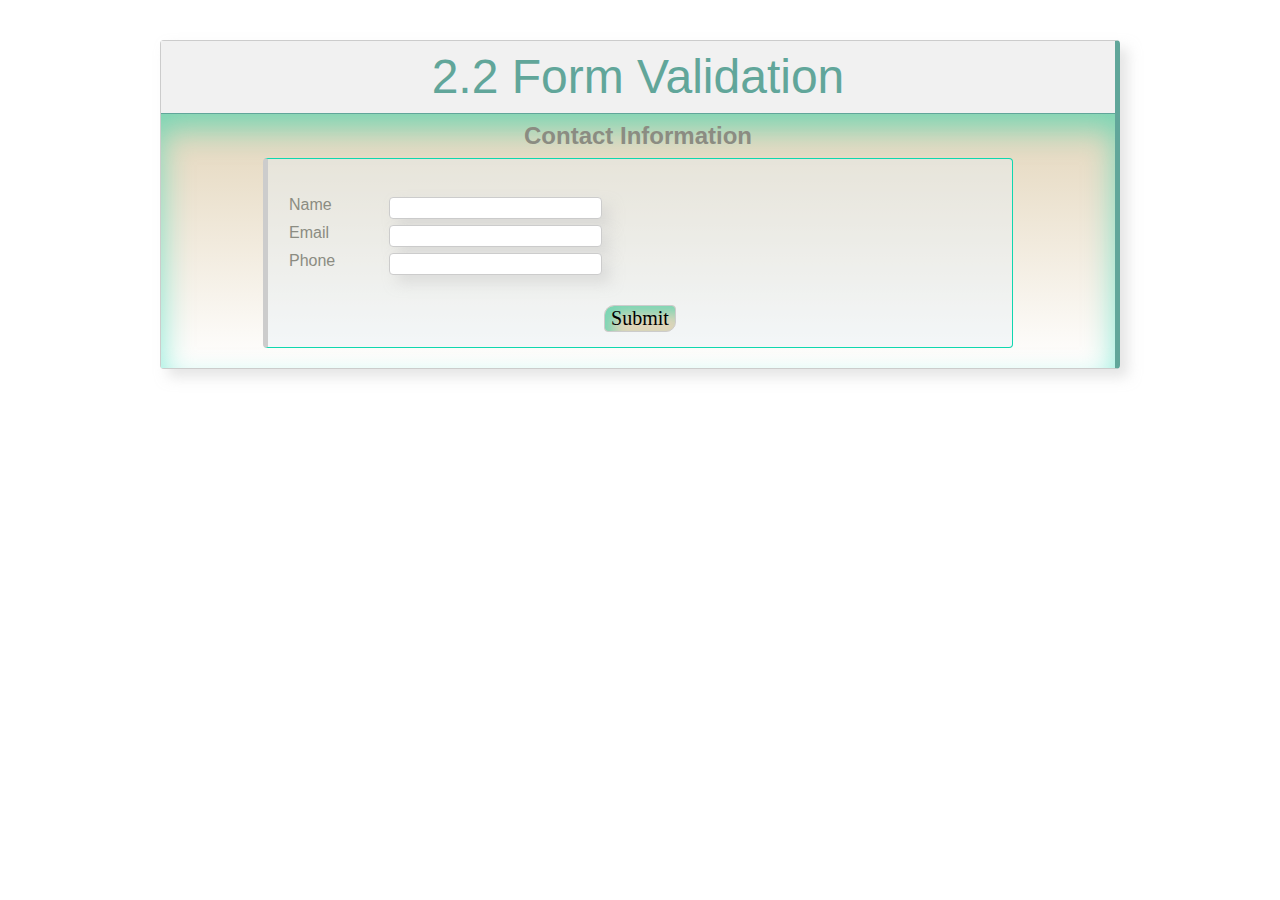
<file: ch2.1.b_celsiusFahrenheightConverter/Hands-on Project 2-2 - Form Validation.html>
<!DOCTYPE html>
<!-- saved from url=(0117)http://localhost:63342/code/ch2.2_formValidation/index.html?_ijt=1sh0rgs4vidio7an97u2qluhvp&_ij_reload=RELOAD_ON_SAVE -->
<html><head><meta http-equiv="Content-Type" content="text/html; charset=UTF-8">
    
    <meta name="viewport" content="width=device-width,initial-scale=1.0">
    <title>Hands-on Project 2-2 - Form Validation</title>
    <link rel="stylesheet" href="./Hands-on Project 2-2 - Form Validation_files/styles.css">
</head>

<body>
<header>
    <h1>2.2 Form Validation</h1>
</header>

<article>
    <h2>Contact Information</h2>
    <form>
        <fieldset id="contactinfo">
            <label for="nameinput">
                Name
                <input type="text" id="name" name="name">
            </label>
            <label for="emailinput">
                Email
                <input type="text" id="email" name="email">
            </label>
            <label for="phoneinput">
                Phone
                <input type="text" id="phone" name="phone">
            </label>
        </fieldset>
        <fieldset id="submitbutton">
            <input type="button" id="submit" value="Submit">
        </fieldset>
    </form>
</article>

<!-- Link JavaScript file -->
<script src="./Hands-on Project 2-2 - Form Validation_files/index.js.download"></script>


<script>
(function() {
  var ws = new WebSocket('ws://' + window.location.host + 
             '/jb-server-page?reloadMode=RELOAD_ON_SAVE&'+
             'referrer=' + encodeURIComponent(window.location.pathname));
  ws.onmessage = function (msg) {
      if (msg.data === 'reload') {
          window.location.reload();
      }
      if (msg.data.startsWith('update-css ')) {
          var messageId = msg.data.substring(11);
          var links = document.getElementsByTagName('link');
          for (var i = 0; i < links.length; i++) {
              var link = links[i];
              if (link.rel !== 'stylesheet') continue;
              var clonedLink = link.cloneNode(true);
              var newHref = link.href.replace(/(&|\?)jbUpdateLinksId=\d+/, "$1jbUpdateLinksId=" + messageId);
              if (newHref !== link.href) {
                clonedLink.href = newHref;
              }
              else {
                var indexOfQuest = newHref.indexOf('?');
                if (indexOfQuest >= 0) {
                  // to support ?foo#hash 
                  clonedLink.href = newHref.substring(0, indexOfQuest + 1) + 'jbUpdateLinksId=' + messageId + '&' + 
                                    newHref.substring(indexOfQuest + 1);
                }
                else {
                  clonedLink.href += '?' + 'jbUpdateLinksId=' + messageId;
                }
              }
              link.replaceWith(clonedLink);
          }
      }
  };
})();
</script><div id="hl-aria-live-message-container" aria-live="polite" class="visually-hidden"></div><div id="hl-aria-live-alert-container" role="alert" aria-live="assertive" class="visually-hidden"></div></body></html>
</file>
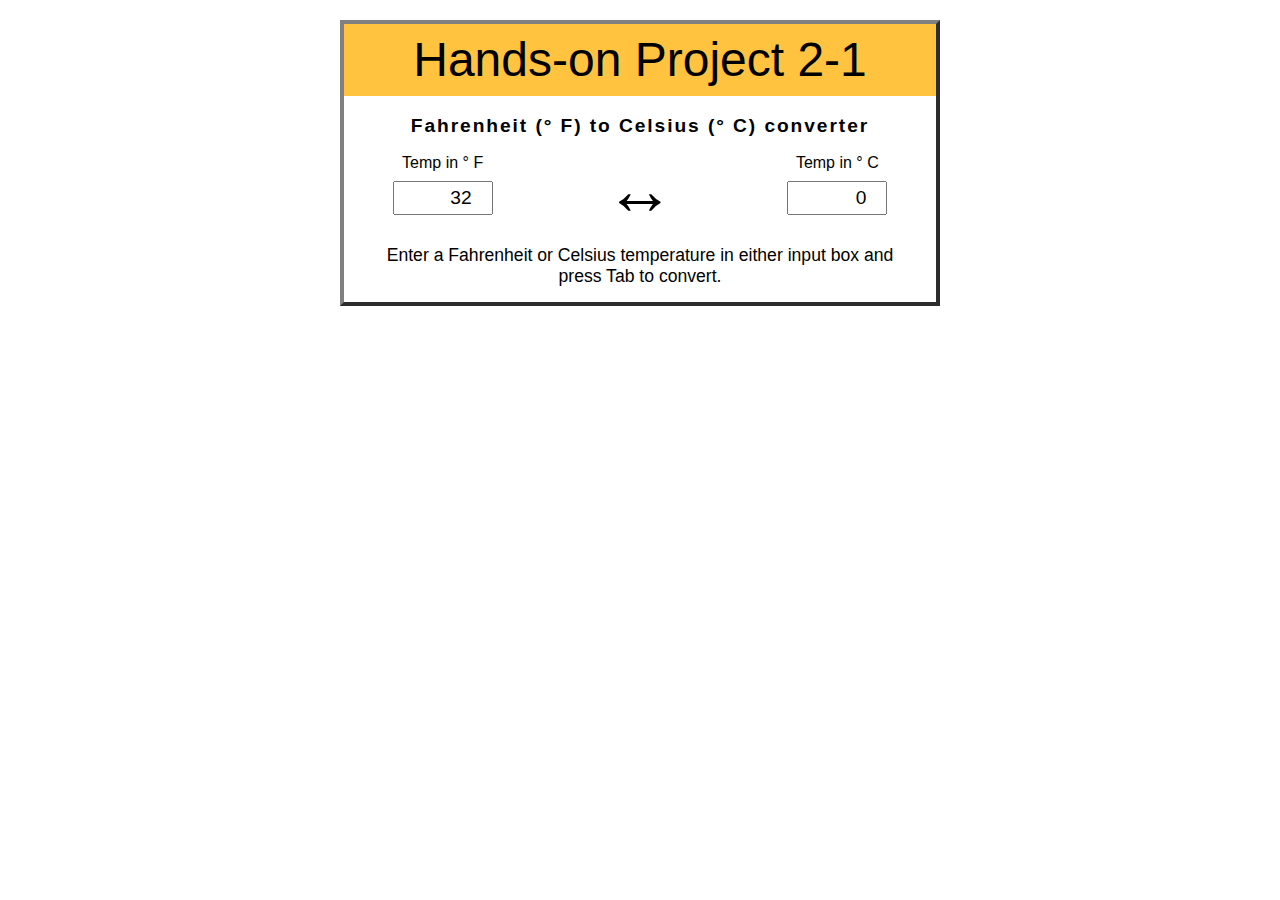
<file: ch2.1.b_celsiusFarenheightConverter/project02-01_farenheigthToCelsiusConverter.html>
<!DOCTYPE html>
<html>
<head>
   <!--
      JavaScript 7th Edition
      Chapter 2
      Hands-on Project 2-1

      Author: 
      Date:   

      Filename: index.htm
   -->
   <meta charset="utf-8" />
   <meta name="viewport" content="width=device-width,initial-scale=1.0">
   <title>Hands-on Project 2-1</title>
   <link rel="stylesheet" href="styles.css" />
</head>

<body>
   <header>
      <h1>Hands-on Project 2-1</h1>
   </header>

   <article>
      <h2>Fahrenheit (&#176; F) to Celsius (&#176; C) converter</h2>
      <form>
         <div>
            <h3>Temp in &#176; F</h3>
            <input type="number" id="fValue" value="32" />
         </div>
         <div id="arrow">&harr;</div>
         <div>
            <h3>Temp in &#176; C</h3>
            <input type="number" id="cValue" value="0" />            
         </div>
     </form>
     <footer>
        Enter a Fahrenheit or Celsius temperature in either input box and press Tab to convert.
     </footer>
   </article>
</body>
</html>
</file>
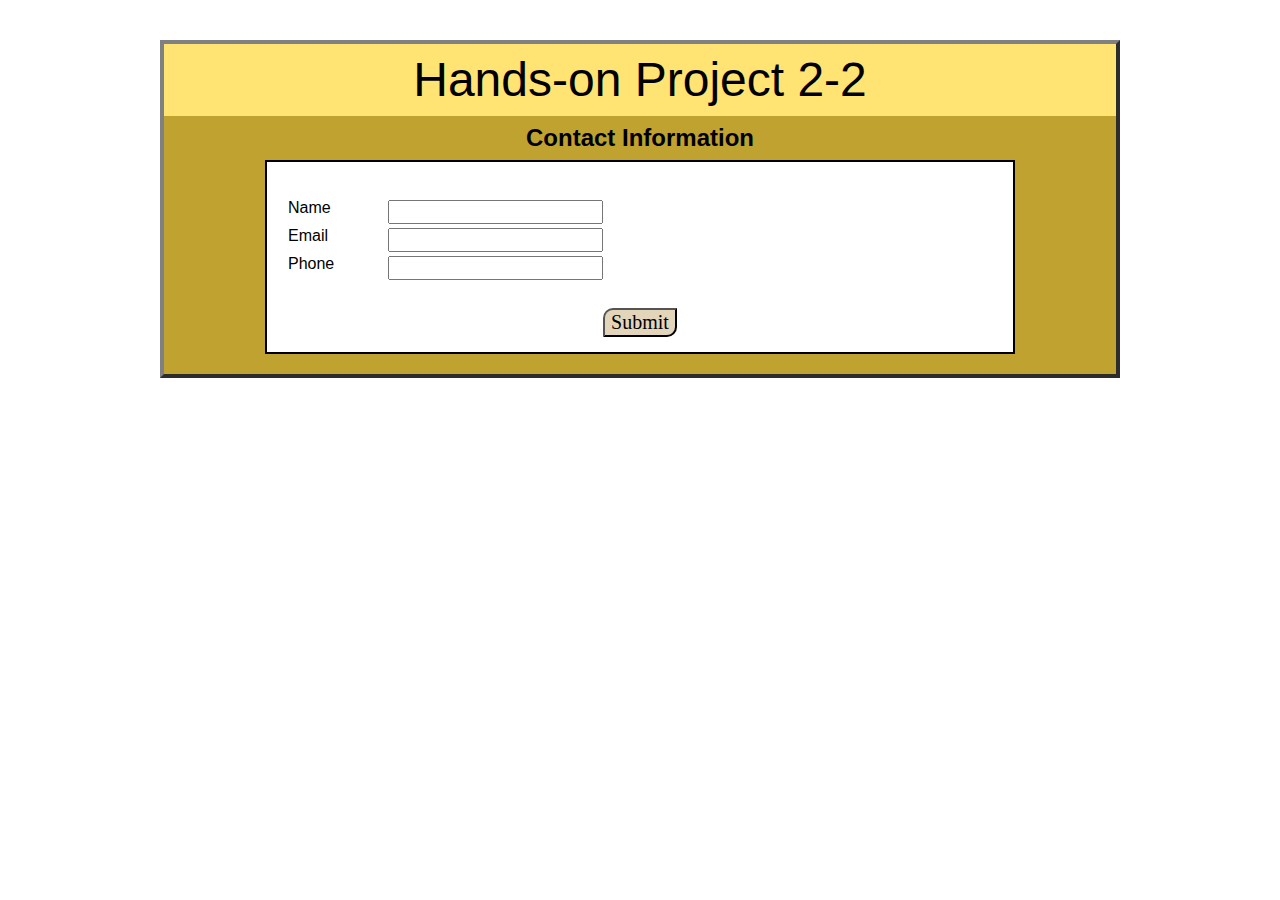
<file: ch2.2.a_formValidation/project02-02_formValidation.html>
<!DOCTYPE html>
<html>
<head>
   <!--
      JavaScript 7th Edition
      Chapter 2
      Hands-on Project 2-2

      Author: 
      Date:   

      Filename: index.htm
   -->
   <meta charset="utf-8" />
   <meta name="viewport" content="width=device-width,initial-scale=1.0">
   <title>Hands-on Project 2-2</title>
   <link rel="stylesheet" href="styles.css" />
</head>

<body>
   <header>
      <h1>
         Hands-on Project 2-2
      </h1>
   </header>

   <article>
      <h2>Contact Information</h2>
      <form>
        <fieldset id="contactinfo">
          <label for="nameinput">
            Name
            <input type="text" id="name" name="name" />
          </label>
          <label for="emailinput">
            Email
            <input type="text" id="email" name="email" />
          </label>
          <label for="phoneinput">
            Phone
            <input type="text" id="phone" name="phone" />
          </label>
        </fieldset>
        <fieldset id="submitbutton">
          <input type="button" id="submit" value="Submit" />
        </fieldset>
     </form>
   </article>
</body>
</html>
</file>
<file: ch2.1.b_celsiusFahrenheightConverter/styles.css>
/*  JavaScript 7th Edition
    Chapter 2
    Hands-on Project 2-1

    Filename: styles.css
*/

/* apply a natural box layout model to all elements */
* {
    -moz-box-sizing: border-box;
    -webkit-box-sizing: border-box;
    box-sizing: border-box;
}

/* reset rules */
html, body, div, span, applet, object, iframe,
h1, h2, h3, h4, h5, h6, p, blockquote, pre,
a, abbr, acronym, address, big, cite, code,
del, dfn, em, img, ins, kbd, q, s, samp,
small, strike, strong, sub, sup, tt, var,
b, u, i, center,
dl, dt, dd, ol, ul, li,
fieldset, form, label, legend,
table, caption, tbody, tfoot, thead, tr, th, td,
article, aside, canvas, details, embed,
figure, figcaption, footer, header, hgroup,
menu, nav, output, ruby, section, summary,
time, mark, audio, video {
    margin: 0;
    padding: 0;
    border: 0;
    font-size: 100%;
    font: inherit;
    vertical-align: baseline;
}

/* HTML5 display-role reset for older browsers */
article, aside, details, figcaption, figure,
footer, header, hgroup, menu, nav, section {
    display: block;
}

:root {
    --pink-calm-color: #ff409991;
    --pink-bright-color: #ff4099;
    --teal-color: #02ccba;
}

html {
    background-image: url('bg.webp');
    background-size: cover; /* Cover the entire area */
    background-position: center; /* Center the image */
}

body {
    line-height: 1;
    max-width: 600px;
    background-color: rgba(255, 255, 255, 0.7);
    margin: 40px auto;
    color: #7e644cc9;
    font-family: Arial, Helvetica, sans-serif;
    border: 2px solid var(--pink-bright-color);
    border-radius: 15px;
    /*layering shadows*/
    box-shadow: 4px 4px 5px rgba(255, 64, 153, 0.5), 8px 8px 13px rgba(57, 224, 241, 0.5);
}

ol, ul {
    list-style: none;
}

/* page header */
header {
    background: var(--pink-calm-color);
    width: 100%;
    color: black;
    font-size: 48px;
    text-align: center;
    line-height: 1.5em;
    border-bottom: 4px solid #fff;
    border-radius: inherit;
}

/* main content */
article {
    text-align: center;

}

form {
    display: flex;
    flex-flow: row wrap;
}

input {
    display: block;
    margin: 10px auto;
    width: 100px;
    text-align: right;
    font-size: 1.2em;
    padding: 4px;
    color: var(--pink-bright-color);
    border-radius: 4px; /* Rounded corners */
    border: 1px solid var(--teal-color);
    pointer-events: auto;
}

input[type="number"]:focus {
    outline: none; /* Remove default outline */
    border-color: var(--pink-bright-color); /* Change border color on focus */
    box-shadow: 0 0 5px rgba(255, 64, 153, 0.5); /* Add a shadow effect */
}


/* Style labels */
label {
    font-weight: bold; /* Make labels bold */
    display: block; /* Block display for spacing */
    margin-bottom: 5px; /* Space below the label */
}

h1 {
    color: #fff;
}

h2 {
    margin: 20px 0;
    font-size: 1.2em;
    font-weight: bold;
    letter-spacing: 0.1em;
    color: var(--pink-bright-color);

}

h3 {
    font-size: 1em;
    font-weight: normal;
    font-family: sans-serif;
}


div {
    display: block;
    flex: 1 1 100px;
}

div#arrow {
    line-height: 70px;
    font-size: 70px;
}

footer {
    margin: 20px 0 15px;
    text-align: center;
    font-size: 1.1em;
    line-height: 1.2;
    padding: 0 20px;
}
</file>
<file: ch2.2_formValidation/styles.css>
/*  JavaScript 7th Edition
    Chapter 2
    Hands-on Project 2-2

    Filename: styles.css
*/

/* apply a natural box layout model to all elements */
* {
    -moz-box-sizing: border-box;
    -webkit-box-sizing: border-box;
    box-sizing: border-box;
}

/* reset rules */
html, body, div, span, applet, object, iframe,
h1, h2, h3, h4, h5, h6, p, blockquote, pre,
a, abbr, acronym, address, big, cite, code,
del, dfn, em, img, ins, kbd, q, s, samp,
small, strike, strong, sub, sup, tt, var,
b, u, i, center,
dl, dt, dd, ol, ul, li,
fieldset, form, label, legend,
table, caption, tbody, tfoot, thead, tr, th, td,
article, aside, canvas, details, embed,
figure, figcaption, footer, header, hgroup,
menu, nav, output, ruby, section, summary,
time, mark, audio, video {
    margin: 0;
    padding: 0;
    border: 0;
    font-size: 100%;
    font: inherit;
    vertical-align: baseline;
}

/* HTML5 display-role reset for older browsers */
article, aside, details, figcaption, figure,
footer, header, hgroup, menu, nav, section {
    display: block;
}

body {
    line-height: 1;
    max-width: 960px;
    background: white;
    margin: 40px auto;
    color: #8b8c82;
    font-family: Arial, Helvetica, sans-serif;
    border: 1px solid #ccc;
    border-radius: 4px;
    border-right: 5px solid #61a69a;
    box-shadow: 8px 8px 13px rgba(204, 204, 204, 0.5);
}

ol, ul {
    list-style: none;
}
h1 {
    color: #61a69a;
    border-bottom: 1px solid #61a69a;
    background: #f1f1f1;
    box-shadow: inset 0 5px 20px rgba(202, 174, 103, 0.5);
}

/* page header */
header {
    background: #fff;
    width: 100%;
    color: black;
    font-size: 48px;
    text-align: center;
    line-height: 1.5em;

}

/* main content */
article {
    width: 100%;
    text-align: center;
    /*background: #e3d5ba;*/
    padding-bottom: 20px;
    background: linear-gradient(to bottom, #ccc, #e8d5b1);
    box-shadow: inset 0 5px 20px rgba(15, 215, 175, 0.5);
}

article h2 {
    /*font-weight: bold;*/
    color: #63624c;
    font-size: 24px;
    padding: 25px;
}

/* form */

#submitbutton input {
    font-family: georgia, "times new roman", times, serif;
}

fieldset {
    position: relative;
    padding: 1em;
    text-align: left;
}

form {
    /*background: #f1f1f1;*/
    background-color: rgba(231, 241, 248, 0.4);
    padding: 10px 5px 7px 5px;
    margin: 0 auto;
    width: 750px;
    border: 1px solid #0fd7af;
    border-radius: 4px; /* Rounded corners */
    border-left: 5px solid #a6a5a5;
}

input {
    font-size: 1em;
    padding: 5px;
    color: #8b8c82;
    background-color: rgba(255, 255, 255, 0.5);
    border: 1px solid #ccc;
    border-radius: 4px; /* Rounded corners */
    border-right: 4px solid #c1bfbf;
    box-shadow: 8px 8px 13px rgba(204, 204, 204, 0.5), inset 0 3px 10px rgba(9, 243, 200, 0.2);
}
/*input auto-fill styles*/
input:-webkit-autofill,
input:-webkit-autofill:hover,
input:-webkit-autofill:focus,
input:-webkit-autofill:active {
    -webkit-text-fill-color: #8b8c82 !important;
}

input:focus {
    background: #e3d5ba;
    outline: none; /* Remove default outline */
    border: 1px solid #0fd7af;
    box-shadow: inset 8px 8px 13px rgba(15, 215, 175, 0.5);
}
input::placeholder {
    color: #d6d3cd;
}

label {
    display: block;
    position: relative;
    line-height: 36px;
}

#contactinfo input {
    position: absolute;
    left: 100px;
}

#nameinput, #emailinput {
    width: 30em;
}

#phoneinput {
    width: 12em;
}

#submit {
    background: #e3d5ba;
    color: #63624c;
    font-size: 1.25em;
    padding: 9px;
    -webkit-border-top-left-radius: 10px;
    -webkit-border-bottom-right-radius: 10px;
    -moz-border-radius-topleft: 10px;
    -moz-border-radius-bottomright: 10px;
    border-top-left-radius: 10px;
    border-bottom-right-radius: 10px;
    box-shadow: inset 5px 7px 13px rgba(9, 243, 200, 0.3), 7px 7px 10px rgba(204, 204, 204, 0.5);
}

#submitbutton {
    padding: 0.5em 0;
    margin-bottom: 0;
    text-align: center;
}
</file>
<file: ch2.5_debugging/styles.css>
/*  JavaScript 7th Edition
    Chapter 2
    Hands-on Project 2-5

    Filename: styles.css
*/

/* apply a natural box layout model to all elements */
* {
   -moz-box-sizing: border-box;
   -webkit-box-sizing: border-box;
   box-sizing: border-box;
}

/* reset rules */
html, body, div, span, applet, object, iframe,
h1, h2, h3, h4, h5, h6, p, blockquote, pre,
a, abbr, acronym, address, big, cite, code,
del, dfn, em, img, ins, kbd, q, s, samp,
small, strike, strong, sub, sup, tt, var,
b, u, i, center,
dl, dt, dd, ol, ul, li,
fieldset, form, label, legend,
table, caption, tbody, tfoot, thead, tr, th, td,
article, aside, canvas, details, embed, 
figure, figcaption, footer, header, hgroup, 
menu, nav, output, ruby, section, summary,
time, mark, audio, video {
   margin: 0;
   padding: 0;
   border: 0;
   font-size: 100%;
   font: inherit;
   vertical-align: baseline;
}

/* HTML5 display-role reset for older browsers */
article, aside, details, figcaption, figure, 
footer, header, hgroup, menu, nav, section {
   display: block;
}

body {
   line-height: 1;
   width: 960px;
   background: white;
   margin: 30px auto;
   font-family: Verdana, Geneva, sans-serif;
   position: relative;   
}

ol, ul {
   list-style: none;
}

/* page header */
header {
   background: #330570;
   width: 100%;
   color: #FFFFFF;
   font-size: 48px;
   text-align: center;
   line-height: 1.5em; 
}

/* main content */
article {
   width: 960px;
   height: 450px;
   text-align: left;
   background: #FFCF40;
   padding-top: 25px;
}

/* Calculator Table Styles */

table#calculator {
   background-color: rgb(211, 211, 211);

   border: 10px outset rgb(92, 92, 92);
   -moz-border-radius: 25px;
   -webkit-border-radius: 25px;
   border-radius: 25px;

   padding: 15px;
   margin: 0px auto;

   -moz-box-shadow: rgb(101, 101, 101) 20px 10px 20px;
   -webkit-box-shadow: rgb(101, 101, 101) 20px 10px 20px;
   box-shadow: rgb(101, 101, 101) 20px 10px 20px;
}


table#calculator td {
   width: 40px;
   height: 40px;
   margin: 10px;
}

table#calculator input {

   -moz-border-radius: 7px;
   -webkit-border-radius: 7px;
   border-radius: 7px;
   width: 100%;
   height: 100%;
}
table#calculator textarea {
   width: 100%;
   height: 100px;
   background-color: rgb(55, 105, 62);
   font-size: 1.4em;
   color: rgba(255, 255, 255, 0.7);
}

table#calculator td#decimalTD {
   font-size: 0.9em;
   text-align: right;
}

table#calculator input#decimals {
   width: 35px;
   height: 20px;
   background: transparent;
   text-align: center;
}
</file>
<file: ch5.1_timedQuiz/styles.css>
/*  JavaScript 7th Edition
    Chapter 5
    Hands-on Project 5-1

    Filename: styles.css
*/

/* apply a natural box layout model to all elements */
* {
    -moz-box-sizing: border-box;
    -webkit-box-sizing: border-box;
    box-sizing: border-box;
}

/* reset rules */
html, body, div, span, applet, object, iframe,
h1, h2, h3, h4, h5, h6, p, blockquote, pre,
a, abbr, acronym, address, big, cite, code,
del, dfn, em, img, ins, kbd, q, s, samp,
small, strike, strong, sub, sup, tt, var,
b, u, i, center,
dl, dt, dd, ol, ul, li,
fieldset, form, label, legend,
table, caption, tbody, tfoot, thead, tr, th, td,
article, aside, canvas, details, embed,
figure, figcaption, footer, header, hgroup,
menu, nav, output, ruby, section, summary,
time, mark, audio, video {
    margin: 0;
    padding: 0;
    border: 0;
    font-size: 100%;
    font: inherit;
    vertical-align: baseline;
}

/* HTML5 display-role reset for older browsers */
article, aside, details, figcaption, figure,
footer, header, hgroup, menu, nav, section {
    display: block;
}

body {
    line-height: 1;
    width: 960px;
    background: white;
    margin: 0 auto;
    font-family: Verdana, Geneva, sans-serif;
}

ol, ul {
    list-style: none;
}

/* page header */
header {
    background: #5472B2;
    width: 100%;
    color: #FFFFFF;
    font-size: 48px;
    text-align: center;
    line-height: 1.5em;
}

/* main content */
article {
    width: 960px;
    height: 560px;
    text-align: left;
    background: #FFDB70;
    position: relative;
}


/*-------------------- Project Styles ------------------*/

article h2 {
    font-weight: bold;
    font-size: 24px;
    padding: 20px 0;
    text-align: center;
}


div#container {
    --main-height: 440px;
    height: var(--main-height);
    position: relative;
}


div#instructions {
    width: 300px;
    height: var(--main-height);
    position: absolute;
    top: 0;
    left: 0;
}

div#instructions p {
    line-height: 2;
    padding: 15px;
    font-size: 1.2em;
}

div#instructions input#startquiz {
    display: block;
    margin: 10px auto;
    font-size: 1.8em;
    width: 180px;
    text-align: center;
    border-radius: 20px;
    background-color: #1BA8BF;
    color: ivory;
    cursor: pointer;
    user-select: none;
}

div#instructions input#quizclock {
    display: block;
    margin: 30px auto;
    width: 100px;
    height: 100px;
    text-align: center;
    font-size: 60px;
    color: white;
    background-color: rgb(40, 40, 40);
    user-select: none;
}

div#quiz {
    width: 660px;
    height: var(--main-height);
    position: absolute;
    top: 0;
    left: 300px;
}

div#quiz table {
    width: 500px;
    margin: 0 auto;
}

div#quiz table td {
    padding: 0 15px 0 0;
    line-height: 2.5;
    font-size: 1.2em;
}

div#quiz em {
    font-style: italic;
    font-family: "Times New Roman", serif;
    font-size: 1.4em;
}

div#quiz input {
    font-size: 1.2em;
    width: 90px;
    text-align: center;
}

div#quiz input.wronganswer {
    color: white;
    background-color: red;
}

div#overlay {
    width: 660px;
    height: var(--main-height);
    position: absolute;
    top: 0;
    left: 300px;
    z-index: 1
}

div#overlay.hidequiz {
    display: block;
    background-color: #FFDB70;
}

div#overlay.showquiz {
    display: none;
    background-color: transparent;
}

.fa {
    font-size: 1.5em !important;
}

.fa-question-circle {
   color: #abb5b3;
}
.fa-check-circle {
    color: #08ca2f;
}
.fa-times-circle {
    color: #ca0808;
}
</file>
<file: ch1/styles.css>
/*  JavaScript 7th Edition
    Chapter 1
    Hands-on Project 1-3

    Filename: styles.css
*/

/* apply a natural box layout model to all elements */
* {
   -moz-box-sizing: border-box;
   -webkit-box-sizing: border-box;
   box-sizing: border-box;
}

/* reset rules */
html, body, div, span, applet, object, iframe,
h1, h2, h3, h4, h5, h6, p, blockquote, pre,
a, abbr, acronym, address, big, cite, code,
del, dfn, em, img, ins, kbd, q, s, samp,
small, strike, strong, sub, sup, tt, var,
b, u, i, center,
dl, dt, dd, ol, ul, li,
fieldset, form, label, legend,
table, caption, tbody, tfoot, thead, tr, th, td,
article, aside, canvas, details, embed, 
figure, figcaption, footer, header, hgroup, 
menu, nav, output, ruby, section, summary,
time, mark, audio, video {
   margin: 0;
   padding: 0;
   border: 0;
   font-size: 100%;
   font: inherit;
   vertical-align: baseline;
}

/* HTML5 display-role reset for older browsers */
article, aside, details, figcaption, figure, 
footer, header, hgroup, menu, nav, section {
   display: block;
}

body {
   line-height: 1;
   max-width: 960px;
   background: white;
   margin: 0 auto;
   font-family: Arial, Helvetica, sans-serif; 
}

ol, ul {
   list-style: none;
}

/* page header */
header {
   background: #93AD78;
   width: 100%;
   color: black;
   font-size: 48px;
   text-align: center;
   line-height: 1.5em;
   border-bottom: 1px solid black;
   border-left: 1px solid black;
   border-right: 1px solid black;
}

/* main content */
article {
   width: 960px;
   text-align: center;
   background: white;
   padding-bottom: 20px;
   border-bottom: 1px solid black;
   border-left: 1px solid black;
   border-right: 1px solid black;
}

article h2 {
   font-weight: bold;
   font-size: 24px;
   padding: 10px;
}

/* form */

legend, #submitbutton input {
  font-family: georgia, "times new roman", times, serif;
  }
fieldset {
  margin-bottom: 10px;
  position: relative;
  padding: 2.5em 1em 0.5em 1em;
  background: #93AD78;
  text-align: left;
  }
fieldset fieldset {
  padding-top: 5px;
  border: 2px solid #082008;
  }
form {
  background: #082008;
  padding: 10px 5px 7px 5px;
  margin: 0 auto;
  width: 750px;
  }
input, textarea {
  font-size: 1em;
  }
input:focus, textarea:focus {
  background: #e3d5ba;
  }
legend span {
  position: absolute;
  left: 0;
  top: 0;
  font-size: 1.25em;
  margin-top: 0.5em;
  margin-left: 0.5em;
  }
textarea {
  display: block;
  }
#checkin {
  float: left;
  width: 45%;
  }
#checkout {
  float: right;
  width: 45%;
  }
#contactinfo, #reserveinfo, #submitbutton {
  border: none;
  }
#contactinfo label {
  display: block;
  position: relative;
  margin: 12px 0;
  }
#contactinfo input {
  position: absolute;
  left: 100px;
  }
#nameinput, #emailinput {
  width: 30em;
  }
#phoneinput {
  width: 12em;
  }
#submitbutton {
  border: none;
  background: #93AD78;
  padding: 0.5em 0;
  margin-bottom: 0;
  text-align: center;
  }
  
  div#submitMsg {
     height: 30px;
     color: yellow;
     line-height: 30px;
     font-size: 20px;
  }
</file>
<file: ch2.1.b_celsiusFahrenheightConverter/Hands-on Project 2-2 - Form Validation_files/styles.css>
/*  JavaScript 7th Edition
    Chapter 2
    Hands-on Project 2-2

    Filename: styles.css
*/

/* apply a natural box layout model to all elements */
* {
    -moz-box-sizing: border-box;
    -webkit-box-sizing: border-box;
    box-sizing: border-box;
}

/* reset rules */
html, body, div, span, applet, object, iframe,
h1, h2, h3, h4, h5, h6, p, blockquote, pre,
a, abbr, acronym, address, big, cite, code,
del, dfn, em, img, ins, kbd, q, s, samp,
small, strike, strong, sub, sup, tt, var,
b, u, i, center,
dl, dt, dd, ol, ul, li,
fieldset, form, label, legend,
table, caption, tbody, tfoot, thead, tr, th, td,
article, aside, canvas, details, embed,
figure, figcaption, footer, header, hgroup,
menu, nav, output, ruby, section, summary,
time, mark, audio, video {
    margin: 0;
    padding: 0;
    border: 0;
    font-size: 100%;
    font: inherit;
    vertical-align: baseline;
}

/* HTML5 display-role reset for older browsers */
article, aside, details, figcaption, figure,
footer, header, hgroup, menu, nav, section {
    display: block;
}

body {
    line-height: 1;
    max-width: 960px;
    background: white;
    margin: 40px auto;
    color: #8b8c82;
    font-family: Arial, Helvetica, sans-serif;
    border: 1px solid #ccc;
    border-radius: 4px;
    border-right: 5px solid #61a69a;
    box-shadow: 8px 8px 13px rgba(204, 204, 204, 0.5);
}

ol, ul {
    list-style: none;
}
h1 {
    color: #61a69a;
    border-bottom: 1px solid #61a69a;
    background: #f1f1f1;
}

/* page header */
header {
    background: #fff;
    width: 100%;
    color: black;
    font-size: 48px;
    text-align: center;
    line-height: 1.5em;

}

/* main content */
article {
    width: 100%;
    text-align: center;
    /*background: #e3d5ba;*/
    padding-bottom: 20px;
    background: linear-gradient(to top, #fff, #e3d5ba);
    box-shadow: inset 0px 15px 30px rgba(15, 215, 175, 0.5);
}

article h2 {
    font-weight: bold;
    font-size: 24px;
    padding: 10px;
}

/* form */

#submitbutton input {
    font-family: georgia, "times new roman", times, serif;
}

fieldset {
    position: relative;
    padding: 1em;
    text-align: left;
}

form {
    /*background: #f1f1f1;*/
    background-color: rgba(231, 241, 248, 0.4);
    padding: 10px 5px 7px 5px;
    margin: 0 auto;
    width: 750px;
    border: 1px solid #0fd7af;
    border-radius: 4px; /* Rounded corners */
    border-left: 5px solid #ccc;
}

input {
    font-size: 1em;
    border: 1px solid #ccc;
    border-radius: 4px; /* Rounded corners */
    box-shadow: 8px 8px 13px rgba(204, 204, 204, 0.5);
}

input:focus {
    background: #e3d5ba;
    outline: none; /* Remove default outline */
    border: 1px solid #0fd7af;
    box-shadow: inset 8px 8px 13px rgba(15, 215, 175, 0.5);
}

label {
    display: block;
    position: relative;
    margin: 12px 0;
}

#contactinfo input {
    position: absolute;
    left: 100px;
}

#nameinput, #emailinput {
    width: 30em;
}

#phoneinput {
    width: 12em;
}

#submit {
    background: #e3d5ba;
    font-size: 1.25em;
    -webkit-border-top-left-radius: 10px;
    -webkit-border-bottom-right-radius: 10px;
    -moz-border-radius-topleft: 10px;
    -moz-border-radius-bottomright: 10px;
    border-top-left-radius: 10px;
    border-bottom-right-radius: 10px;
    box-shadow: inset 8px 8px 13px rgba(15, 215, 175, 0.5);
}

#submitbutton {
    padding: 0.5em 0;
    margin-bottom: 0;
    text-align: center;
}
</file>
<file: ch2.1.b_celsiusFarenheightConverter/styles.css>
/*  JavaScript 7th Edition
    Chapter 2
    Hands-on Project 2-1

    Filename: styles.css
*/

/* apply a natural box layout model to all elements */
* {
   -moz-box-sizing: border-box;
   -webkit-box-sizing: border-box;
   box-sizing: border-box;
}

/* reset rules */
html, body, div, span, applet, object, iframe,
h1, h2, h3, h4, h5, h6, p, blockquote, pre,
a, abbr, acronym, address, big, cite, code,
del, dfn, em, img, ins, kbd, q, s, samp,
small, strike, strong, sub, sup, tt, var,
b, u, i, center,
dl, dt, dd, ol, ul, li,
fieldset, form, label, legend,
table, caption, tbody, tfoot, thead, tr, th, td,
article, aside, canvas, details, embed, 
figure, figcaption, footer, header, hgroup, 
menu, nav, output, ruby, section, summary,
time, mark, audio, video {
   margin: 0;
   padding: 0;
   border: 0;
   font-size: 100%;
   font: inherit;
   vertical-align: baseline;
}

/* HTML5 display-role reset for older browsers */
article, aside, details, figcaption, figure, 
footer, header, hgroup, menu, nav, section {
   display: block;
}

body {
   line-height: 1;
   max-width: 600px;
   background: white;
   margin: 20px auto;
   font-family: Arial, Helvetica, sans-serif; 
   border: 4px outset gray;
}

ol, ul {
   list-style: none;
}

/* page header */
header {
   background: #FFC340;
   width: 100%;
   color: black;
   font-size: 48px;
   text-align: center;
   line-height: 1.5em;
}

/* main content */
article {
   text-align: center;
   background: white;
}

form {
   display: flex;
   flex-flow: row wrap;
}

h2 {
   margin: 20px 0px;
   font-size: 1.2em;
   font-weight: bold;
   letter-spacing: 0.1em;
   
}

h3 {
   font-size: 1em;
   font-weight: normal;
   font-family: sans-serif;
}   

input {
   display: block;
   margin: 10px auto;
   width: 100px;
   text-align: right;
   font-size: 1.2em;
   padding: 4px;
}

div {
   display: block;
   flex: 1 1 100px;
}

div#arrow {
   line-height: 70px;
   font-size: 70px;
}

footer {
   margin: 20px 0px 15px;
   text-align: center;
   font-size: 1.1em;
   line-height: 1.2;
   padding: 0px 20px;
}
</file>
<file: ch2.2.a_formValidation/styles.css>
/*  JavaScript 7th Edition
    Chapter 2
    Hands-on Project 2-2

    Filename: styles.css
*/

/* apply a natural box layout model to all elements */
* {
   -moz-box-sizing: border-box;
   -webkit-box-sizing: border-box;
   box-sizing: border-box;
}

/* reset rules */
html, body, div, span, applet, object, iframe,
h1, h2, h3, h4, h5, h6, p, blockquote, pre,
a, abbr, acronym, address, big, cite, code,
del, dfn, em, img, ins, kbd, q, s, samp,
small, strike, strong, sub, sup, tt, var,
b, u, i, center,
dl, dt, dd, ol, ul, li,
fieldset, form, label, legend,
table, caption, tbody, tfoot, thead, tr, th, td,
article, aside, canvas, details, embed, 
figure, figcaption, footer, header, hgroup, 
menu, nav, output, ruby, section, summary,
time, mark, audio, video {
   margin: 0;
   padding: 0;
   border: 0;
   font-size: 100%;
   font: inherit;
   vertical-align: baseline;
}

/* HTML5 display-role reset for older browsers */
article, aside, details, figcaption, figure, 
footer, header, hgroup, menu, nav, section {
   display: block;
}

body {
   line-height: 1;
   max-width: 960px;
   background: white;
   margin: 40px auto;
   font-family: Arial, Helvetica, sans-serif; 
   border: 4px outset gray;
}

ol, ul {
   list-style: none;
}

/* page header */
header {
   background: #FFE373;
   width: 100%;
   color: black;
   font-size: 48px;
   text-align: center;
   line-height: 1.5em;
}

/* main content */
article {
   width: 100%;
   text-align: center;
   background: #BFA230;
   padding-bottom: 20px;
}

article h2 {
   font-weight: bold;
   font-size: 24px;
   padding: 10px;
}

/* form */

#submitbutton input {
  font-family: georgia, "times new roman", times, serif;
  }
fieldset {
  position: relative;
  padding: 1em;
  background: white;
  text-align: left;
  }
form {
  background: white;
  padding: 10px 5px 7px 5px;
  margin: 0 auto;
  width: 750px;
  border: 2px solid black;
  }
input {
  font-size: 1em;
  }
input:focus {
  background: #e3d5ba;
  }
label {
  display: block;
  position: relative;
  margin: 12px 0;
  }
#contactinfo input {
  position: absolute;
  left: 100px;
  }
#nameinput, #emailinput {
  width: 30em;
  }
#phoneinput {
  width: 12em;
  }
#submit {
  background: #e3d5ba;
  font-size: 1.25em;
  -webkit-border-top-left-radius: 10px;
  -webkit-border-bottom-right-radius: 10px;
  -moz-border-radius-topleft: 10px;
  -moz-border-radius-bottomright: 10px;
  border-top-left-radius: 10px;
  border-bottom-right-radius: 10px;
  }
#submitbutton {
  padding: 0.5em 0;
  margin-bottom: 0;
  text-align: center;
  }
</file>
